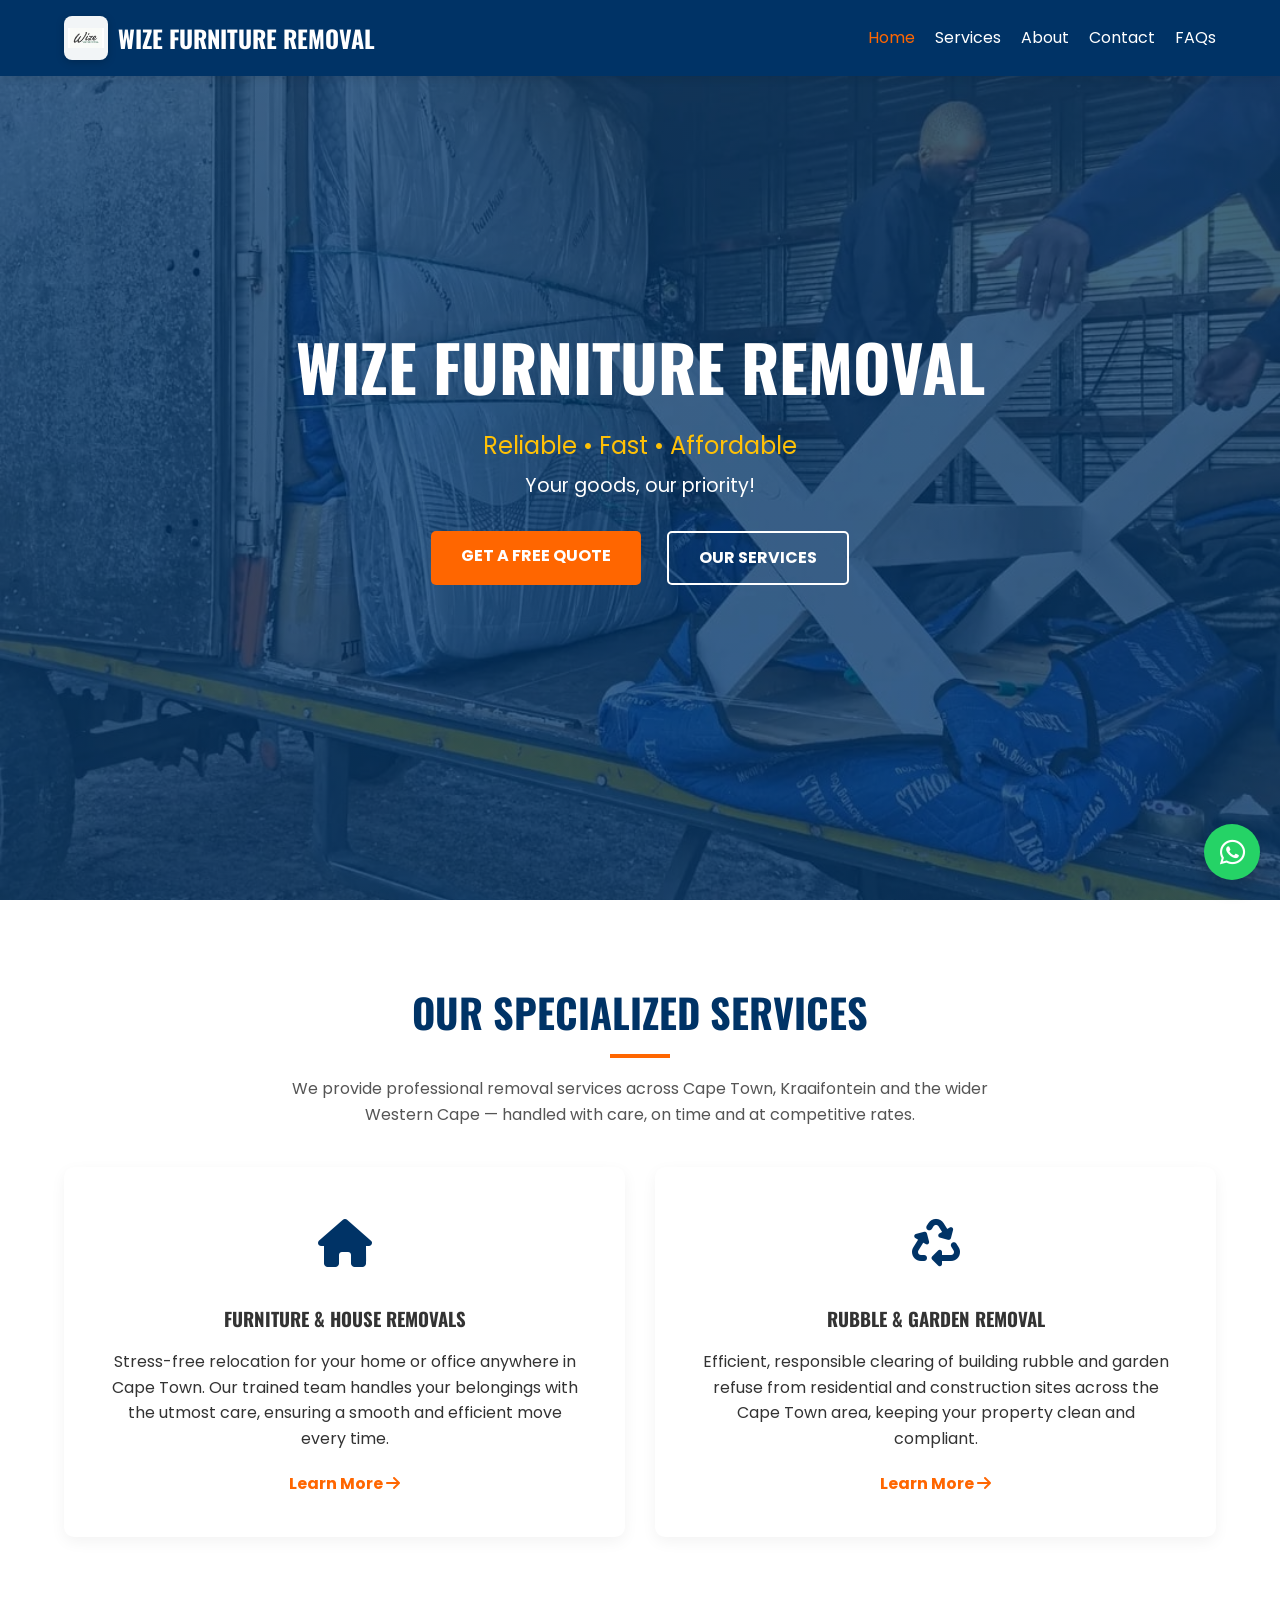
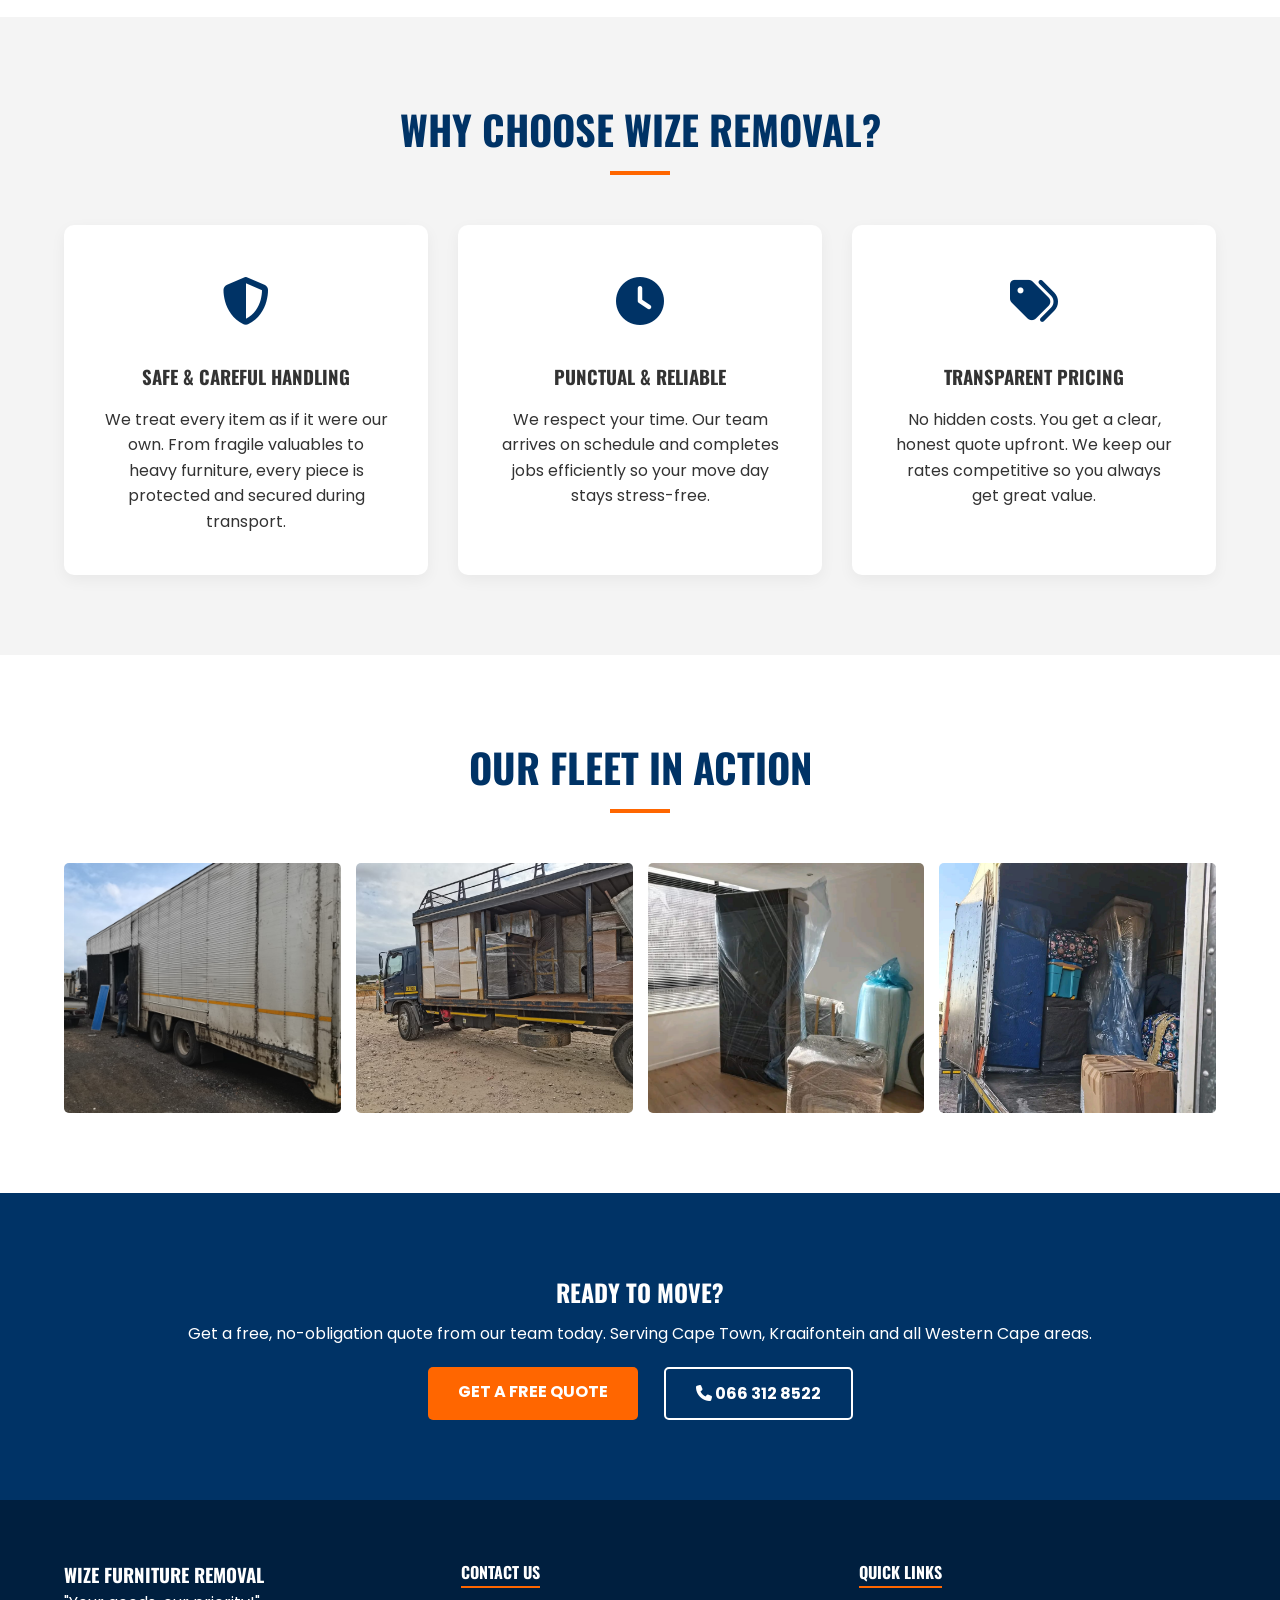
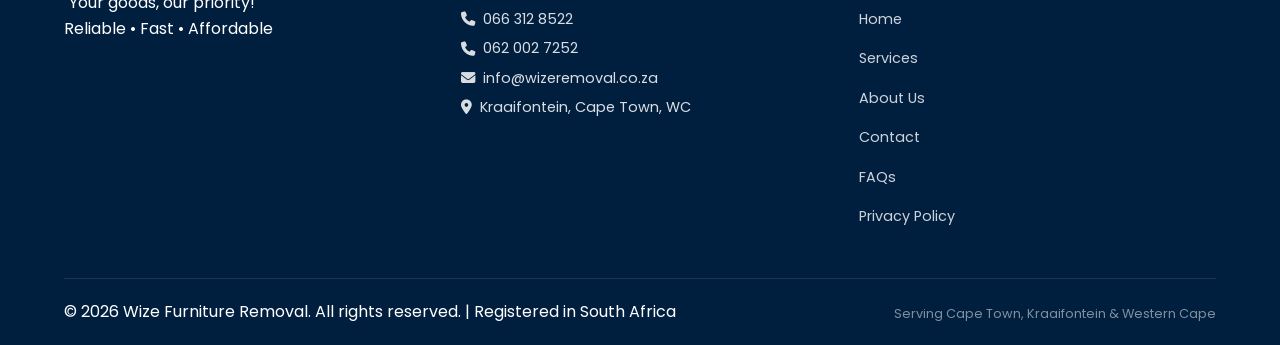
<file: index.html>
<!DOCTYPE html>
<html lang="en-ZA">
<head>
  <meta charset="UTF-8">
  <meta name="viewport" content="width=device-width, initial-scale=1.0">
  <title>Wize Furniture Removal | Furniture Movers Cape Town &amp; Kraaifontein</title>
  <meta name="description" content="Wize Furniture Removal — reliable, fast and affordable furniture removals, house moves and rubble removal in Cape Town, Kraaifontein and all Western Cape areas. Call 066 312 8522 for a free quote.">
  <meta name="keywords" content="furniture removal Cape Town, furniture movers Cape Town, house removals Cape Town, rubble removal Cape Town, Kraaifontein movers, Western Cape removals, cheap furniture removal, affordable removals Cape Town">
  <meta name="robots" content="index,follow,max-image-preview:large,max-snippet:-1,max-video-preview:-1">
  <meta name="author" content="Wize Furniture Removal">
  <meta name="geo.region" content="ZA-WC">
  <meta name="geo.placename" content="Cape Town, Western Cape">
  <meta name="geo.position" content="-33.844392;18.700144">
  <meta name="ICBM" content="-33.844392,18.700144">
  <meta name="theme-color" content="#003366">
  <link rel="canonical" href="https://wizeremoval.co.za/">

  <!-- Open Graph -->
  <meta property="og:type" content="website">
  <meta property="og:locale" content="en_ZA">
  <meta property="og:url" content="https://wizeremoval.co.za/">
  <meta property="og:site_name" content="Wize Furniture Removal">
  <meta property="og:title" content="Wize Furniture Removal | Reliable Removals in Cape Town">
  <meta property="og:description" content="Reliable, fast and affordable furniture removals, house moves and rubble removal in Cape Town and Kraaifontein. Call 066 312 8522 for a free quote.">
  <meta property="og:image" content="https://wizeremoval.co.za/images/truck8.jpg">
  <meta property="og:image:width" content="1200">
  <meta property="og:image:height" content="630">
  <meta property="og:image:alt" content="Wize Furniture Removal truck Cape Town">

  <!-- Twitter Card -->
  <meta name="twitter:card" content="summary_large_image">
  <meta name="twitter:title" content="Wize Furniture Removal | Cape Town Movers">
  <meta name="twitter:description" content="Professional furniture removals and rubble removal in Cape Town. Call 066 312 8522 for a free quote.">
  <meta name="twitter:image" content="https://wizeremoval.co.za/images/truck8.jpg">

  <!-- Google Search Console Verification — replace with your token -->
  
  <meta name="google-site-verification" content="wEAX7gDLoWBbUNdfz9xDv3rqmya9p2ujogTUGRFgFiE" />

  <!-- Google Analytics GA4 — replace G-XXXXXXXXXX with your Measurement ID -->
  <script async src="https://www.googletagmanager.com/gtag/js?id=G-5G2N9NBVSQ"></script>
  <script>
    window.dataLayer = window.dataLayer || [];
    function gtag(){dataLayer.push(arguments);}
    gtag('js', new Date());
    gtag('config', 'G-5G2N9NBVSQ');
  </script>

  <!-- Structured Data: MovingCompany + LocalBusiness -->
  <script type="application/ld+json">
  {
    "@context": "https://schema.org",
    "@type": ["MovingCompany","LocalBusiness"],
    "@id": "https://wizeremoval.co.za/#business",
    "name": "Wize Furniture Removal",
    "url": "https://wizeremoval.co.za/",
    "logo": "https://wizeremoval.co.za/images/logo.png",
    "image": "https://wizeremoval.co.za/images/truck8.jpg",
    "description": "Reliable, fast and affordable furniture removals, house moves and rubble removal in Cape Town and Kraaifontein, Western Cape.",
    "telephone": "+27-66-312-8522",
    "email": "info@wizeremoval.co.za",
    "address": {
      "@type": "PostalAddress",
      "addressLocality": "Kraaifontein",
      "addressRegion": "Western Cape",
      "addressCountry": "ZA"
    },
    "geo": {
      "@type": "GeoCoordinates",
      "latitude": -33.844392,
      "longitude": 18.700144
    },
    "areaServed": [
      {"@type": "City", "name": "Cape Town"},
      {"@type": "City", "name": "Kraaifontein"},
      {"@type": "AdministrativeArea", "name": "Western Cape"}
    ],
    "priceRange": "$$",
    "currenciesAccepted": "ZAR",
    "paymentAccepted": "Cash, EFT",
    "openingHours": "Mo-Sa 07:00-18:00",
    "sameAs": ["https://wa.me/27663128522"],
    "hasOfferCatalog": {
      "@type": "OfferCatalog",
      "name": "Removal Services",
      "itemListElement": [
        {
          "@type": "Offer",
          "itemOffered": {
            "@type": "Service",
            "name": "Furniture & House Removals",
            "description": "Stress-free local and long-distance furniture and house moves across Cape Town and Western Cape."
          }
        },
        {
          "@type": "Offer",
          "itemOffered": {
            "@type": "Service",
            "name": "Rubble & Garden Refuse Removal",
            "description": "Fast and responsible removal of building rubble and garden refuse for homes and construction sites."
          }
        }
      ]
    }
  }
  </script>

  <!-- Structured Data: WebSite + Sitelinks Searchbox -->
  <script type="application/ld+json">
  {
    "@context": "https://schema.org",
    "@type": "WebSite",
    "@id": "https://wizeremoval.co.za/#website",
    "url": "https://wizeremoval.co.za/",
    "name": "Wize Furniture Removal",
    "description": "Professional furniture removals and rubble removal in Cape Town",
    "inLanguage": "en-ZA"
  }
  </script>

  <!-- Preload critical resources -->
  <link rel="preload" href="style.css" as="style">
  <link rel="preload" href="images/truck8.jpg" as="image">
  <link rel="preload" href="https://fonts.googleapis.com/css2?family=Oswald:wght@400;700&family=Poppins:wght@300;400;600&display=swap" as="style">

  <link rel="preconnect" href="https://fonts.googleapis.com">
  <link rel="preconnect" href="https://fonts.gstatic.com" crossorigin>
  <link href="https://fonts.googleapis.com/css2?family=Oswald:wght@400;700&family=Poppins:wght@300;400;600&display=swap" rel="stylesheet">
  <link rel="stylesheet" href="https://cdnjs.cloudflare.com/ajax/libs/font-awesome/6.4.0/css/all.min.css">
  <link rel="stylesheet" href="style.css">
</head>
<body>

  <header class="navbar">
    <div class="container">
      <a href="index.html" class="logo">
        <img src="images/logo.png" alt="Wize Furniture Removal logo" class="logo-image" width="50" height="50" loading="eager" decoding="async" fetchpriority="high">
        <span>Wize Furniture Removal</span>
      </a>
      <nav class="nav-links" aria-label="Main navigation">
        <a href="index.html" class="active" aria-current="page">Home</a>
        <a href="services.html">Services</a>
        <a href="about.html">About</a>
        <a href="contact.html">Contact</a>
        <a href="faqs.html">FAQs</a>
      </nav>
      <button class="mobile-menu-btn" type="button" aria-label="Toggle navigation menu" aria-expanded="false" aria-controls="nav-links">
        <i class="fas fa-bars" aria-hidden="true"></i>
      </button>
    </div>
  </header>

  <main id="main-content">

    <section class="hero" style="background-image: linear-gradient(rgba(0,51,102,0.75), rgba(0,51,102,0.75)), url('images/truck8.jpg');" aria-label="Hero banner">
      <div class="container">
        <div class="hero-content" data-animate="fade-up">
          <h1>Wize Furniture Removal</h1>
          <p class="slogan">Reliable &bull; Fast &bull; Affordable</p>
          <p class="tagline">Your goods, our priority!</p>
          <div class="cta-group">
            <a href="contact.html" class="btn btn-primary">Get a Free Quote</a>
            <a href="services.html" class="btn btn-secondary">Our Services</a>
          </div>
        </div>
      </div>
    </section>

    <section class="services-teaser section-padding" aria-labelledby="services-heading">
      <div class="container">
        <h2 class="section-title text-center" id="services-heading">Our Specialized Services</h2>
        <p class="section-intro text-center">We provide professional removal services across Cape Town, Kraaifontein and the wider Western Cape — handled with care, on time and at competitive rates.</p>
        <div class="services-grid">
          <article class="service-card" data-animate="fade-up">
            <div class="card-icon"><i class="fas fa-home" aria-hidden="true"></i></div>
            <h3>Furniture &amp; House Removals</h3>
            <p>Stress-free relocation for your home or office anywhere in Cape Town. Our trained team handles your belongings with the utmost care, ensuring a smooth and efficient move every time.</p>
            <a href="services.html" class="learn-more">Learn More <i class="fas fa-arrow-right" aria-hidden="true"></i></a>
          </article>
          <article class="service-card" data-animate="fade-up" data-delay="100">
            <div class="card-icon"><i class="fas fa-recycle" aria-hidden="true"></i></div>
            <h3>Rubble &amp; Garden Removal</h3>
            <p>Efficient, responsible clearing of building rubble and garden refuse from residential and construction sites across the Cape Town area, keeping your property clean and compliant.</p>
            <a href="services.html" class="learn-more">Learn More <i class="fas fa-arrow-right" aria-hidden="true"></i></a>
          </article>
        </div>
      </div>
    </section>

    <section class="why-us section-padding bg-grey" aria-labelledby="why-heading">
      <div class="container">
        <h2 class="section-title text-center" id="why-heading">Why Choose Wize Removal?</h2>
        <div class="services-grid">
          <article class="service-card" data-animate="fade-up">
            <div class="card-icon"><i class="fas fa-shield-alt" aria-hidden="true"></i></div>
            <h3>Safe &amp; Careful Handling</h3>
            <p>We treat every item as if it were our own. From fragile valuables to heavy furniture, every piece is protected and secured during transport.</p>
          </article>
          <article class="service-card" data-animate="fade-up" data-delay="100">
            <div class="card-icon"><i class="fas fa-clock" aria-hidden="true"></i></div>
            <h3>Punctual &amp; Reliable</h3>
            <p>We respect your time. Our team arrives on schedule and completes jobs efficiently so your move day stays stress-free.</p>
          </article>
          <article class="service-card" data-animate="fade-up" data-delay="200">
            <div class="card-icon"><i class="fas fa-tags" aria-hidden="true"></i></div>
            <h3>Transparent Pricing</h3>
            <p>No hidden costs. You get a clear, honest quote upfront. We keep our rates competitive so you always get great value.</p>
          </article>
        </div>
      </div>
    </section>

    <section class="gallery-section section-padding" aria-labelledby="gallery-heading">
      <div class="container">
        <h2 class="section-title text-center" id="gallery-heading">Our Fleet in Action</h2>
        <div class="gallery-grid" id="gallery">
          <img src="images/truck1.jpg" alt="Wize Furniture Removal truck ready for a Cape Town move" class="gallery-img" loading="lazy" decoding="async">
          <img src="images/truck3.jpg" alt="Wize Removal truck on the road in Western Cape" class="gallery-img" loading="lazy" decoding="async">
          <img src="images/furniture4.jpg" alt="Furniture carefully prepared and wrapped for safe moving" class="gallery-img" loading="lazy" decoding="async">
          <img src="images/removal2.jpg" alt="Home furniture removal service in Cape Town" class="gallery-img" loading="lazy" decoding="async">
        </div>
      </div>
    </section>

    <section class="cta-bar section-padding" aria-labelledby="cta-heading">
      <div class="container text-center">
        <h2 id="cta-heading">Ready to move?</h2>
        <p>Get a free, no-obligation quote from our team today. Serving Cape Town, Kraaifontein and all Western Cape areas.</p>
        <div class="cta-group">
          <a href="contact.html" class="btn btn-primary">Get a Free Quote</a>
          <a href="tel:0663128522" class="btn btn-secondary"><i class="fas fa-phone" aria-hidden="true"></i> 066 312 8522</a>
        </div>
      </div>
    </section>

  </main>

  <footer class="footer">
    <div class="container">
      <div class="footer-grid">
        <div class="footer-info">
          <h3 class="logo-text">Wize Furniture Removal</h3>
          <p class="footer-tagline">"Your goods, our priority!"</p>
          <p class="footer-slogan">Reliable &bull; Fast &bull; Affordable</p>
        </div>
        <div class="footer-contact">
          <h4>Contact Us</h4>
          <a href="tel:0663128522"><i class="fas fa-phone" aria-hidden="true"></i> 066 312 8522</a>
          <a href="tel:0620027252"><i class="fas fa-phone" aria-hidden="true"></i> 062 002 7252</a>
          <a href="mailto:info@wizeremoval.co.za"><i class="fas fa-envelope" aria-hidden="true"></i> info@wizeremoval.co.za</a>
          <p><i class="fas fa-map-marker-alt" aria-hidden="true"></i> Kraaifontein, Cape Town, WC</p>
        </div>
        <div class="footer-links">
          <h4>Quick Links</h4>
          <nav aria-label="Footer navigation">
            <a href="index.html">Home</a>
            <a href="services.html">Services</a>
            <a href="about.html">About Us</a>
            <a href="contact.html">Contact</a>
            <a href="faqs.html">FAQs</a>
            <a href="privacy-policy.html">Privacy Policy</a>
          </nav>
        </div>
      </div>
      <div class="footer-bottom">
        <p>&copy; 2026 Wize Furniture Removal. All rights reserved. | Registered in South Africa</p>
        <p class="footer-credit">Serving Cape Town, Kraaifontein &amp; Western Cape</p>
      </div>
    </div>
  </footer>

  <script src="script.js"></script>
</body>
</html>
</file>
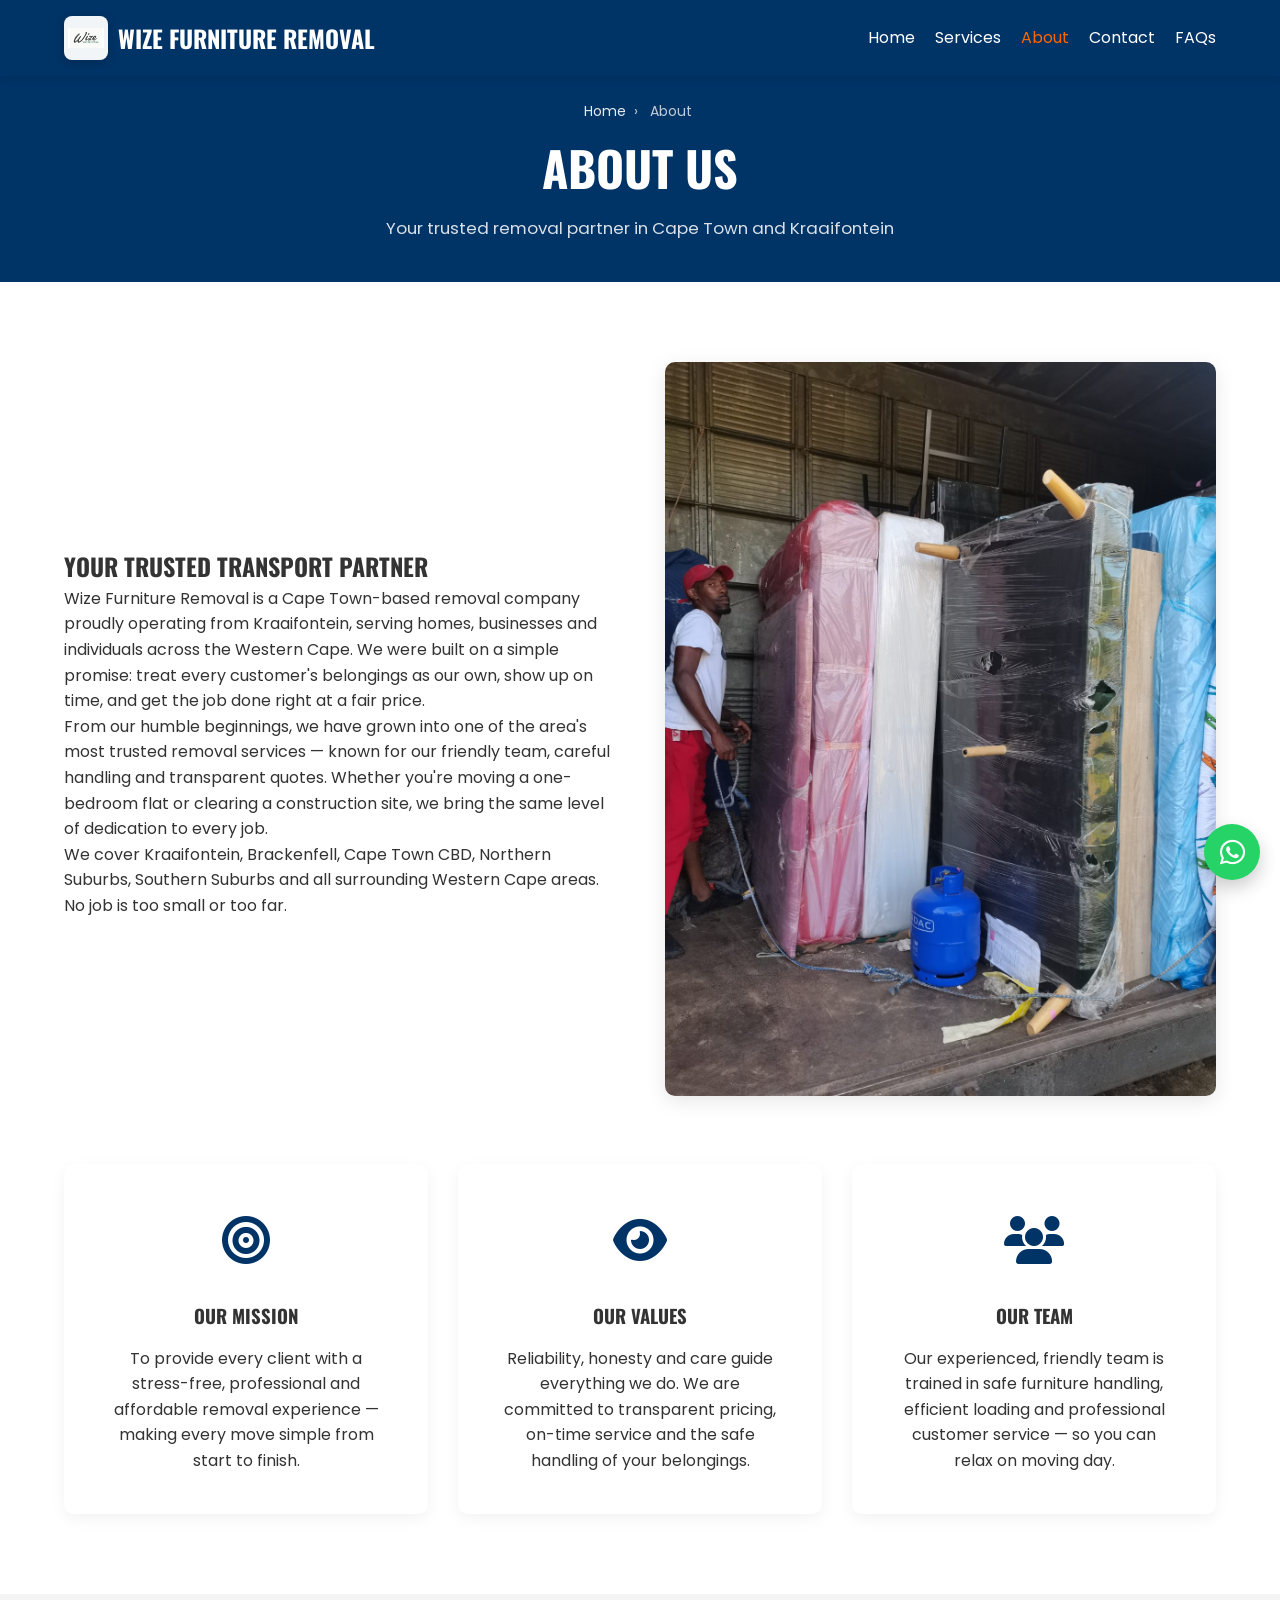
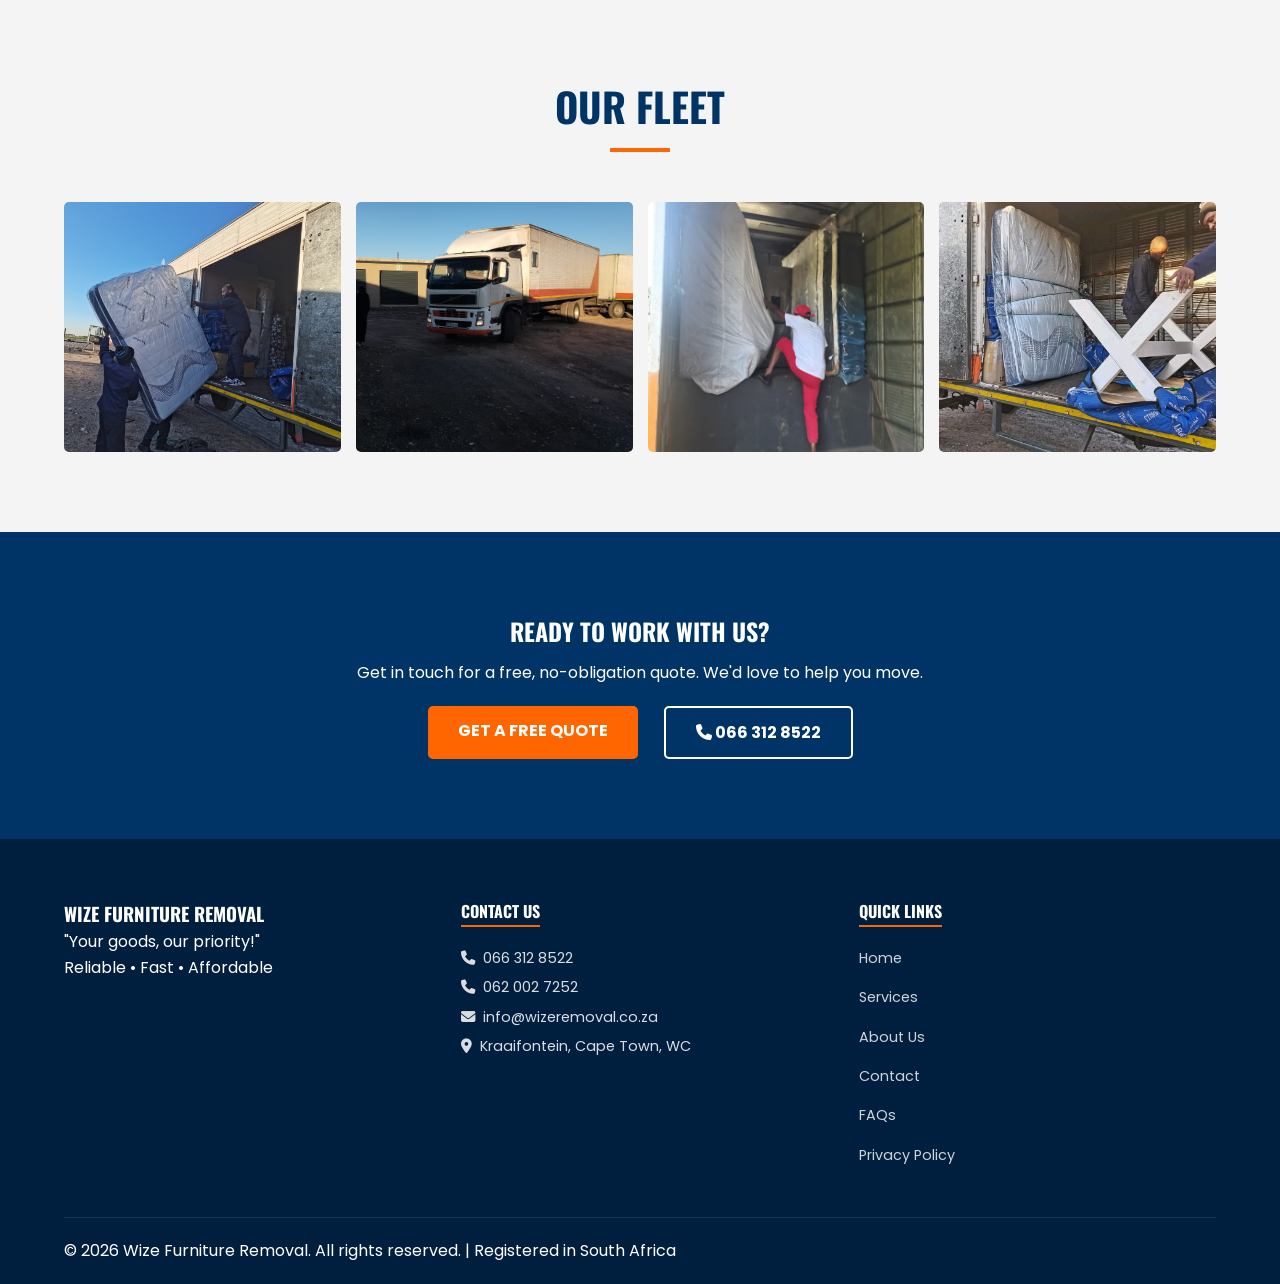
<file: about.html>
<!DOCTYPE html>
<html lang="en-ZA">
<head>
  <meta charset="UTF-8">
  <meta name="viewport" content="width=device-width, initial-scale=1.0">
  <title>About Us | Wize Furniture Removal Cape Town &amp; Kraaifontein</title>
  <meta name="description" content="Wize Furniture Removal is a trusted Cape Town-based moving company serving Kraaifontein and all Western Cape areas. Learn about our mission, values and professional team.">
  <meta name="keywords" content="about Wize Furniture Removal, Cape Town moving company, Kraaifontein removals company, trusted movers Cape Town, professional furniture removers Western Cape">
  <meta name="robots" content="index,follow,max-image-preview:large,max-snippet:-1">
  <meta name="author" content="Wize Furniture Removal">
  <meta name="theme-color" content="#003366">
  <link rel="canonical" href="https://wizeremoval.co.za/about.html">

  <!-- Open Graph -->
  <meta property="og:type" content="website">
  <meta property="og:locale" content="en_ZA">
  <meta property="og:url" content="https://wizeremoval.co.za/about.html">
  <meta property="og:site_name" content="Wize Furniture Removal">
  <meta property="og:title" content="About Wize Furniture Removal | Cape Town Movers">
  <meta property="og:description" content="Trusted Cape Town furniture removal company based in Kraaifontein. Professional, reliable, and affordable removals across Western Cape.">
  <meta property="og:image" content="https://wizeremoval.co.za/images/truck6.jpg">
  <meta property="og:image:width" content="1200">
  <meta property="og:image:height" content="630">
  <meta property="og:image:alt" content="Wize Furniture Removal team and truck Cape Town">

  <!-- Twitter Card -->
  <meta name="twitter:card" content="summary_large_image">
  <meta name="twitter:title" content="About Wize Furniture Removal | Cape Town Movers">
  <meta name="twitter:description" content="Trusted Cape Town furniture removals company serving Kraaifontein and all Western Cape.">
  <meta name="twitter:image" content="https://wizeremoval.co.za/images/truck6.jpg">

  <!-- Google Search Console -->
<meta name="google-site-verification" content="wEAX7gDLoWBbUNdfz9xDv3rqmya9p2ujogTUGRFgFiE" />
  <!-- Google Analytics GA4 -->
  <script async src="https://www.googletagmanager.com/gtag/js?id=G-5G2N9NBVSQ"></script>
  <script>
    window.dataLayer = window.dataLayer || [];
    function gtag(){dataLayer.push(arguments);}
    gtag('js', new Date());
    gtag('config', 'G-5G2N9NBVSQ  ' );
  </script>

  <!-- Structured Data: About Page -->
  <script type="application/ld+json">
  {
    "@context": "https://schema.org",
    "@type": "AboutPage",
    "url": "https://wizeremoval.co.za/about.html",
    "name": "About Wize Furniture Removal",
    "description": "Wize Furniture Removal is a trusted Cape Town-based moving company serving Kraaifontein and all Western Cape areas with professional, reliable and affordable removal services.",
    "mainEntity": {
      "@type": "MovingCompany",
      "@id": "https://wizeremoval.co.za/#business",
      "name": "Wize Furniture Removal",
      "url": "https://wizeremoval.co.za/",
      "telephone": "+27-66-312-8522",
      "address": {
        "@type": "PostalAddress",
        "addressLocality": "Kraaifontein",
        "addressRegion": "Western Cape",
        "addressCountry": "ZA"
      }
    }
  }
  </script>

  <!-- Breadcrumb Schema -->
  <script type="application/ld+json">
  {
    "@context": "https://schema.org",
    "@type": "BreadcrumbList",
    "itemListElement": [
      {"@type": "ListItem", "position": 1, "name": "Home", "item": "https://wizeremoval.co.za/"},
      {"@type": "ListItem", "position": 2, "name": "About", "item": "https://wizeremoval.co.za/about.html"}
    ]
  }
  </script>

  <link rel="preconnect" href="https://fonts.googleapis.com">
  <link rel="preconnect" href="https://fonts.gstatic.com" crossorigin>
  <link href="https://fonts.googleapis.com/css2?family=Oswald:wght@400;700&family=Poppins:wght@300;400;600&display=swap" rel="stylesheet">
  <link rel="stylesheet" href="https://cdnjs.cloudflare.com/ajax/libs/font-awesome/6.4.0/css/all.min.css">
  <link rel="stylesheet" href="style.css">
</head>
<body>

  <header class="navbar">
    <div class="container">
      <a href="index.html" class="logo">
        <img src="images/logo.png" alt="Wize Furniture Removal logo" class="logo-image" width="50" height="50" loading="eager" decoding="async" fetchpriority="high">
        <span>Wize Furniture Removal</span>
      </a>
      <nav class="nav-links" aria-label="Main navigation">
        <a href="index.html">Home</a>
        <a href="services.html">Services</a>
        <a href="about.html" class="active" aria-current="page">About</a>
        <a href="contact.html">Contact</a>
        <a href="faqs.html">FAQs</a>
      </nav>
      <button class="mobile-menu-btn" type="button" aria-label="Toggle navigation menu" aria-expanded="false">
        <i class="fas fa-bars" aria-hidden="true"></i>
      </button>
    </div>
  </header>

  <main id="main-content">

    <div class="page-header">
      <div class="container">
        <nav aria-label="Breadcrumb" class="breadcrumb">
          <a href="index.html">Home</a> <span aria-hidden="true">&rsaquo;</span> <span>About</span>
        </nav>
        <h1>About Us</h1>
        <p>Your trusted removal partner in Cape Town and Kraaifontein</p>
      </div>
    </div>

    <section class="about-content section-padding" aria-labelledby="about-heading">
      <div class="container">

        <div class="service-detail-section" data-animate="fade-up">
          <div class="service-text">
            <h2 id="about-heading">Your Trusted Transport Partner</h2>
            <p>Wize Furniture Removal is a Cape Town-based removal company proudly operating from Kraaifontein, serving homes, businesses and individuals across the Western Cape. We were built on a simple promise: treat every customer's belongings as our own, show up on time, and get the job done right at a fair price.</p>
            <p>From our humble beginnings, we have grown into one of the area's most trusted removal services — known for our friendly team, careful handling and transparent quotes. Whether you're moving a one-bedroom flat or clearing a construction site, we bring the same level of dedication to every job.</p>
            <p>We cover Kraaifontein, Brackenfell, Cape Town CBD, Northern Suburbs, Southern Suburbs and all surrounding Western Cape areas. No job is too small or too far.</p>
          </div>
          <div class="service-image">
            <img src="images/truck6.jpg" alt="Wize Furniture Removal team member and truck in Cape Town" loading="lazy" decoding="async">
          </div>
        </div>

        <div class="services-grid" style="margin-top:60px;">
          <article class="service-card" data-animate="fade-up">
            <div class="card-icon"><i class="fas fa-bullseye" aria-hidden="true"></i></div>
            <h3>Our Mission</h3>
            <p>To provide every client with a stress-free, professional and affordable removal experience — making every move simple from start to finish.</p>
          </article>
          <article class="service-card" data-animate="fade-up" data-delay="100">
            <div class="card-icon"><i class="fas fa-eye" aria-hidden="true"></i></div>
            <h3>Our Values</h3>
            <p>Reliability, honesty and care guide everything we do. We are committed to transparent pricing, on-time service and the safe handling of your belongings.</p>
          </article>
          <article class="service-card" data-animate="fade-up" data-delay="200">
            <div class="card-icon"><i class="fas fa-users" aria-hidden="true"></i></div>
            <h3>Our Team</h3>
            <p>Our experienced, friendly team is trained in safe furniture handling, efficient loading and professional customer service — so you can relax on moving day.</p>
          </article>
        </div>

      </div>
    </section>

    <section class="gallery-section section-padding bg-grey" aria-labelledby="fleet-heading">
      <div class="container">
        <h2 class="section-title text-center" id="fleet-heading">Our Fleet</h2>
        <div class="gallery-grid">
          <img src="images/truck2.jpg" alt="Wize Furniture Removal truck loaded and ready for move" loading="lazy" decoding="async" class="gallery-img">
          <img src="images/truck4.jpg" alt="Wize Removal truck parked at client location Cape Town" loading="lazy" decoding="async" class="gallery-img">
          <img src="images/truck5.jpg" alt="Wize Removal fleet truck in Kraaifontein Western Cape" loading="lazy" decoding="async" class="gallery-img">
          <img src="images/truck8.jpg" alt="Wize Furniture Removal branded truck in Cape Town" loading="lazy" decoding="async" class="gallery-img">
        </div>
      </div>
    </section>

    <section class="cta-bar section-padding" aria-labelledby="about-cta">
      <div class="container text-center">
        <h2 id="about-cta">Ready to Work With Us?</h2>
        <p>Get in touch for a free, no-obligation quote. We'd love to help you move.</p>
        <div class="cta-group">
          <a href="contact.html" class="btn btn-primary">Get a Free Quote</a>
          <a href="tel:0663128522" class="btn btn-secondary"><i class="fas fa-phone" aria-hidden="true"></i> 066 312 8522</a>
        </div>
      </div>
    </section>

  </main>

  <footer class="footer">
    <div class="container">
      <div class="footer-grid">
        <div class="footer-info">
          <h3 class="logo-text">Wize Furniture Removal</h3>
          <p class="footer-tagline">"Your goods, our priority!"</p>
          <p class="footer-slogan">Reliable &bull; Fast &bull; Affordable</p>
        </div>
        <div class="footer-contact">
          <h4>Contact Us</h4>
          <a href="tel:0663128522"><i class="fas fa-phone" aria-hidden="true"></i> 066 312 8522</a>
          <a href="tel:0620027252"><i class="fas fa-phone" aria-hidden="true"></i> 062 002 7252</a>
          <a href="mailto:info@wizeremoval.co.za"><i class="fas fa-envelope" aria-hidden="true"></i> info@wizeremoval.co.za</a>
          <p><i class="fas fa-map-marker-alt" aria-hidden="true"></i> Kraaifontein, Cape Town, WC</p>
        </div>
        <div class="footer-links">
          <h4>Quick Links</h4>
          <nav aria-label="Footer navigation">
            <a href="index.html">Home</a>
            <a href="services.html">Services</a>
            <a href="about.html">About Us</a>
            <a href="contact.html">Contact</a>
            <a href="faqs.html">FAQs</a>
            <a href="privacy-policy.html">Privacy Policy</a>
          </nav>
        </div>
      </div>
      <div class="footer-bottom">
        <p>&copy; 2026 Wize Furniture Removal. All rights reserved. | Registered in South Africa</p>
      </div>
    </div>
  </footer>

  <script src="script.js"></script>
</body>
</html>
</file>
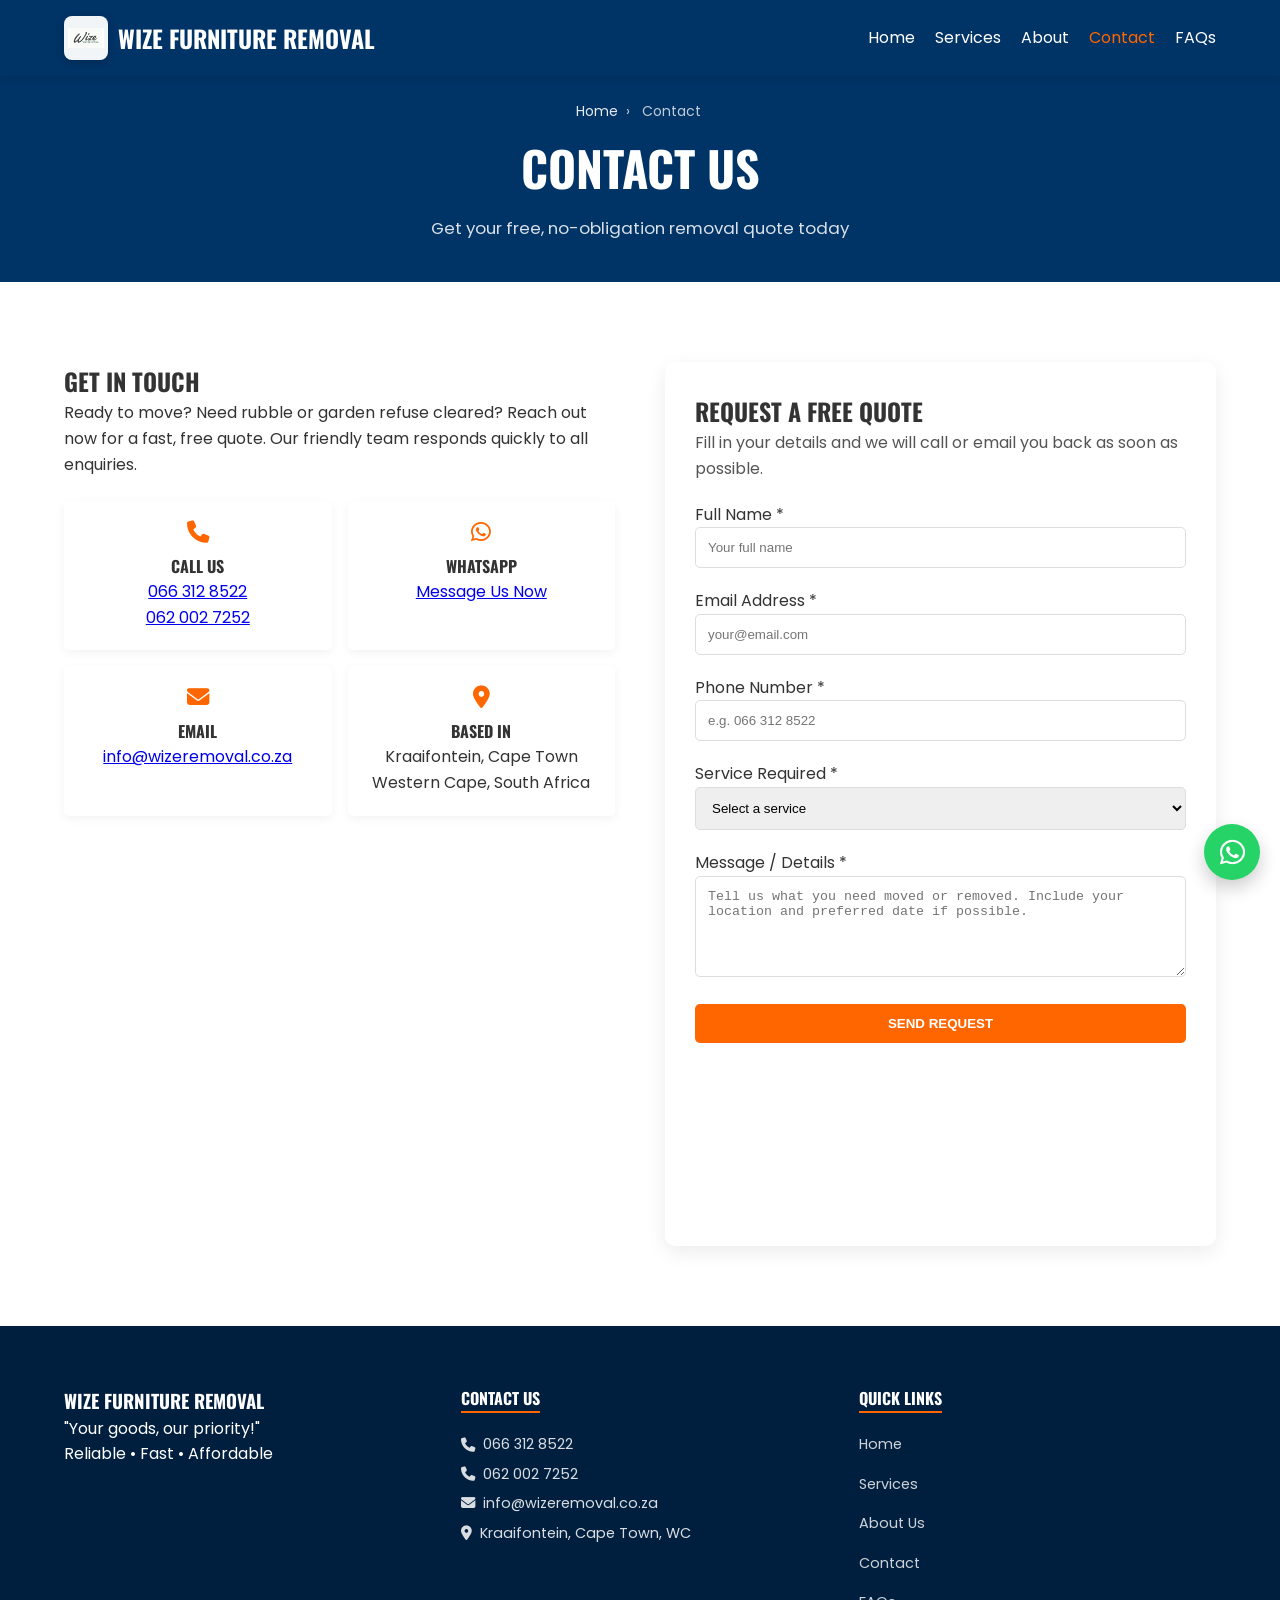
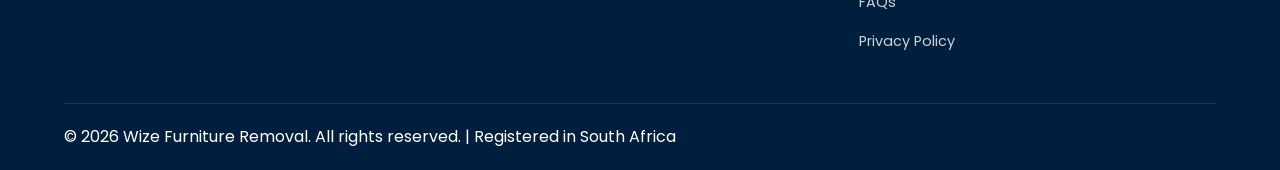
<file: contact.html>
<!DOCTYPE html>
<html lang="en-ZA">
<head>
  <meta charset="UTF-8">
  <meta name="viewport" content="width=device-width, initial-scale=1.0">
  <title>Contact Wize Furniture Removal | Get a Free Quote Cape Town</title>
  <meta name="description" content="Contact Wize Furniture Removal for a free, no-obligation quote on furniture removals or rubble removal in Cape Town, Kraaifontein and Western Cape. Call 066 312 8522 or WhatsApp us.">
  <meta name="keywords" content="contact Wize Furniture Removal, furniture removal quote Cape Town, moving quote Cape Town, rubble removal quote, call furniture movers Cape Town">
  <meta name="robots" content="index,follow,max-image-preview:large,max-snippet:-1">
  <meta name="author" content="Wize Furniture Removal">
  <meta name="theme-color" content="#003366">
  <link rel="canonical" href="https://wizeremoval.co.za/contact.html">

  <!-- Open Graph -->
  <meta property="og:type" content="website">
  <meta property="og:locale" content="en_ZA">
  <meta property="og:url" content="https://wizeremoval.co.za/contact.html">
  <meta property="og:site_name" content="Wize Furniture Removal">
  <meta property="og:title" content="Contact Us | Wize Furniture Removal Cape Town">
  <meta property="og:description" content="Get a free quote for furniture removals or rubble removal in Cape Town. Call 066 312 8522 or fill in our contact form.">
  <meta property="og:image" content="https://wizeremoval.co.za/images/truck8.jpg">
  <meta property="og:image:width" content="1200">
  <meta property="og:image:height" content="630">
  <meta property="og:image:alt" content="Wize Furniture Removal contact Cape Town">

  <!-- Twitter Card -->
  <meta name="twitter:card" content="summary_large_image">
  <meta name="twitter:title" content="Contact Wize Furniture Removal Cape Town">
  <meta name="twitter:description" content="Get a free quote for furniture or rubble removal in Cape Town. Call 066 312 8522.">
  <meta name="twitter:image" content="https://wizeremoval.co.za/images/truck8.jpg">

  <!-- Google Search Console -->
  <meta name="google-site-verification" content="wEAX7gDLoWBbUNdfz9xDv3rqmya9p2ujogTUGRFgFiE" />

  <!-- Google Analytics GA4 -->
  <script async src="https://www.googletagmanager.com/gtag/js?id=G-5G2N9NBVSQ"></script>
  <script>
    window.dataLayer = window.dataLayer || [];
    function gtag(){dataLayer.push(arguments);}
    gtag('js', new Date());
    gtag('config', 'G-5G2N9NBVSQ' );
  </script>

  <!-- Structured Data: Contact Page -->
  <script type="application/ld+json">
  {
    "@context": "https://schema.org",
    "@type": "ContactPage",
    "url": "https://wizeremoval.co.za/contact.html",
    "name": "Contact Wize Furniture Removal",
    "description": "Contact Wize Furniture Removal for a free quote on furniture removals or rubble removal in Cape Town, Kraaifontein and Western Cape.",
    "mainEntity": {
      "@type": "MovingCompany",
      "@id": "https://wizeremoval.co.za/#business",
      "name": "Wize Furniture Removal",
      "telephone": "+27-66-312-8522",
      "email": "info@wizeremoval.co.za",
      "address": {
        "@type": "PostalAddress",
        "addressLocality": "Kraaifontein",
        "addressRegion": "Western Cape",
        "addressCountry": "ZA"
      },
      "contactPoint": [
        {
          "@type": "ContactPoint",
          "telephone": "+27-66-312-8522",
          "contactType": "customer service",
          "areaServed": "ZA",
          "availableLanguage": "English"
        },
        {
          "@type": "ContactPoint",
          "telephone": "+27-62-002-7252",
          "contactType": "customer service",
          "areaServed": "ZA",
          "availableLanguage": "English"
        }
      ]
    }
  }
  </script>

  <!-- Breadcrumb Schema -->
  <script type="application/ld+json">
  {
    "@context": "https://schema.org",
    "@type": "BreadcrumbList",
    "itemListElement": [
      {"@type": "ListItem", "position": 1, "name": "Home", "item": "https://wizeremoval.co.za/"},
      {"@type": "ListItem", "position": 2, "name": "Contact", "item": "https://wizeremoval.co.za/contact.html"}
    ]
  }
  </script>

  <link rel="preconnect" href="https://fonts.googleapis.com">
  <link rel="preconnect" href="https://fonts.gstatic.com" crossorigin>
  <link href="https://fonts.googleapis.com/css2?family=Oswald:wght@400;700&family=Poppins:wght@300;400;600&display=swap" rel="stylesheet">
  <link rel="stylesheet" href="https://cdnjs.cloudflare.com/ajax/libs/font-awesome/6.4.0/css/all.min.css">
  <link rel="stylesheet" href="style.css">
</head>
<body>

  <header class="navbar">
    <div class="container">
      <a href="index.html" class="logo">
        <img src="images/logo.png" alt="Wize Furniture Removal logo" class="logo-image" width="50" height="50" loading="eager" decoding="async" fetchpriority="high">
        <span>Wize Furniture Removal</span>
      </a>
      <nav class="nav-links" aria-label="Main navigation">
        <a href="index.html">Home</a>
        <a href="services.html">Services</a>
        <a href="about.html">About</a>
        <a href="contact.html" class="active" aria-current="page">Contact</a>
        <a href="faqs.html">FAQs</a>
      </nav>
      <button class="mobile-menu-btn" type="button" aria-label="Toggle navigation menu" aria-expanded="false">
        <i class="fas fa-bars" aria-hidden="true"></i>
      </button>
    </div>
  </header>

  <main id="main-content">

    <div class="page-header">
      <div class="container">
        <nav aria-label="Breadcrumb" class="breadcrumb">
          <a href="index.html">Home</a> <span aria-hidden="true">&rsaquo;</span> <span>Contact</span>
        </nav>
        <h1>Contact Us</h1>
        <p>Get your free, no-obligation removal quote today</p>
      </div>
    </div>

    <section class="contact-section section-padding" aria-labelledby="contact-heading">
      <div class="container">
        <div class="contact-container">

          <div class="contact-info" data-animate="fade-up">
            <h2 id="contact-heading">Get In Touch</h2>
            <p>Ready to move? Need rubble or garden refuse cleared? Reach out now for a fast, free quote. Our friendly team responds quickly to all enquiries.</p>

            <div class="contact-info-boxes">
              <div class="info-box">
                <i class="fas fa-phone" aria-hidden="true"></i>
                <h4>Call Us</h4>
                <a href="tel:0663128522">066 312 8522</a><br>
                <a href="tel:0620027252">062 002 7252</a>
              </div>
              <div class="info-box">
                <i class="fab fa-whatsapp" aria-hidden="true"></i>
                <h4>WhatsApp</h4>
                <a href="https://wa.me/27663128522" target="_blank" rel="noopener noreferrer">Message Us Now</a>
              </div>
              <div class="info-box">
                <i class="fas fa-envelope" aria-hidden="true"></i>
                <h4>Email</h4>
                <a href="mailto:info@wizeremoval.co.za">info@wizeremoval.co.za</a>
              </div>
              <div class="info-box">
                <i class="fas fa-map-marker-alt" aria-hidden="true"></i>
                <h4>Based In</h4>
                <p>Kraaifontein, Cape Town<br>Western Cape, South Africa</p>
              </div>
            </div>

            <div class="map-container" aria-label="Map showing Kraaifontein, Cape Town location">
              <iframe
                src="https://www.google.com/maps/embed?pb=!1m18!1m12!1m3!1d13254.436578051684!2d18.70014385!3d-33.84439165!2m3!1f0!2f0!3f0!3m2!1i1024!2i768!4f13.1!3m3!1m2!1s0x1dcc53f65e263d9d%3A0x6e26715b74100c6!2sKraaifontein%2C%20Cape%20Town!5e0!3m2!1sen!2sza!4v1709456789012!5m2!1sen!2sza"
                width="100%"
                height="100%"
                style="border:0;"
                loading="lazy"
                referrerpolicy="no-referrer-when-downgrade"
                title="Wize Furniture Removal location — Kraaifontein, Cape Town">
              </iframe>
            </div>
          </div>

          <div class="contact-form-container" data-animate="fade-up">
            <h2>Request a Free Quote</h2>
            <p class="form-helper">Fill in your details and we will call or email you back as soon as possible.</p>

            <form id="contactForm"
              class="contact-form"
              name="contact"
              method="POST"
              action="thank-you.html"
              data-netlify="true"
              data-netlify-honeypot="bot-field">

  <!-- Netlify form identifier -->
  <input type="hidden" name="form-name" value="contact">
  <input type="hidden" name="subject" value="Website contact form submission">

  <!-- Honeypot spam protection -->
  <p style="display:none;">
    <label>Don’t fill this out if you're human:
      <input name="bot-field">
    </label>
  </p>

  <div class="form-group">
    <label for="name">Full Name <span aria-hidden="true">*</span></label>
    <input type="text" id="name" name="name" required autocomplete="name" placeholder="Your full name">
  </div>

  <div class="form-group">
    <label for="email">Email Address <span aria-hidden="true">*</span></label>
    <input type="email" id="email" name="email" required autocomplete="email" placeholder="your@email.com">
  </div>

  <div class="form-group">
    <label for="phone">Phone Number <span aria-hidden="true">*</span></label>
    <input type="tel" id="phone" name="phone" required autocomplete="tel" placeholder="e.g. 066 312 8522">
  </div>

  <div class="form-group">
    <label for="service">Service Required <span aria-hidden="true">*</span></label>
    <select id="service" name="service" required>
      <option value="">Select a service</option>
      <option value="Furniture & House Removals">Furniture & House Removals</option>
      <option value="Rubble & Garden Removal">Rubble & Garden Removal</option>
      <option value="Other">Other — please describe below</option>
    </select>
  </div>

  <div class="form-group">
    <label for="message">Message / Details <span aria-hidden="true">*</span></label>
    <textarea id="message" name="message" rows="5" required placeholder="Tell us what you need moved or removed. Include your location and preferred date if possible."></textarea>
  </div>

  <button type="submit" class="btn btn-primary">Send Request</button>

</form>
          </div>

        </div>
      </div>
    </section>

  </main>

  <footer class="footer">
    <div class="container">
      <div class="footer-grid">
        <div class="footer-info">
          <h3 class="logo-text">Wize Furniture Removal</h3>
          <p class="footer-tagline">"Your goods, our priority!"</p>
          <p class="footer-slogan">Reliable &bull; Fast &bull; Affordable</p>
        </div>
        <div class="footer-contact">
          <h4>Contact Us</h4>
          <a href="tel:0663128522"><i class="fas fa-phone" aria-hidden="true"></i> 066 312 8522</a>
          <a href="tel:0620027252"><i class="fas fa-phone" aria-hidden="true"></i> 062 002 7252</a>
          <a href="mailto:info@wizeremoval.co.za"><i class="fas fa-envelope" aria-hidden="true"></i> info@wizeremoval.co.za</a>
          <p><i class="fas fa-map-marker-alt" aria-hidden="true"></i> Kraaifontein, Cape Town, WC</p>
        </div>
        <div class="footer-links">
          <h4>Quick Links</h4>
          <nav aria-label="Footer navigation">
            <a href="index.html">Home</a>
            <a href="services.html">Services</a>
            <a href="about.html">About Us</a>
            <a href="contact.html">Contact</a>
            <a href="faqs.html">FAQs</a>
            <a href="privacy-policy.html">Privacy Policy</a>
          </nav>
        </div>
      </div>
      <div class="footer-bottom">
        <p>&copy; 2026 Wize Furniture Removal. All rights reserved. | Registered in South Africa</p>
      </div>
    </div>
  </footer>

  <script src="script.js"></script>
</body>
</html>
</file>
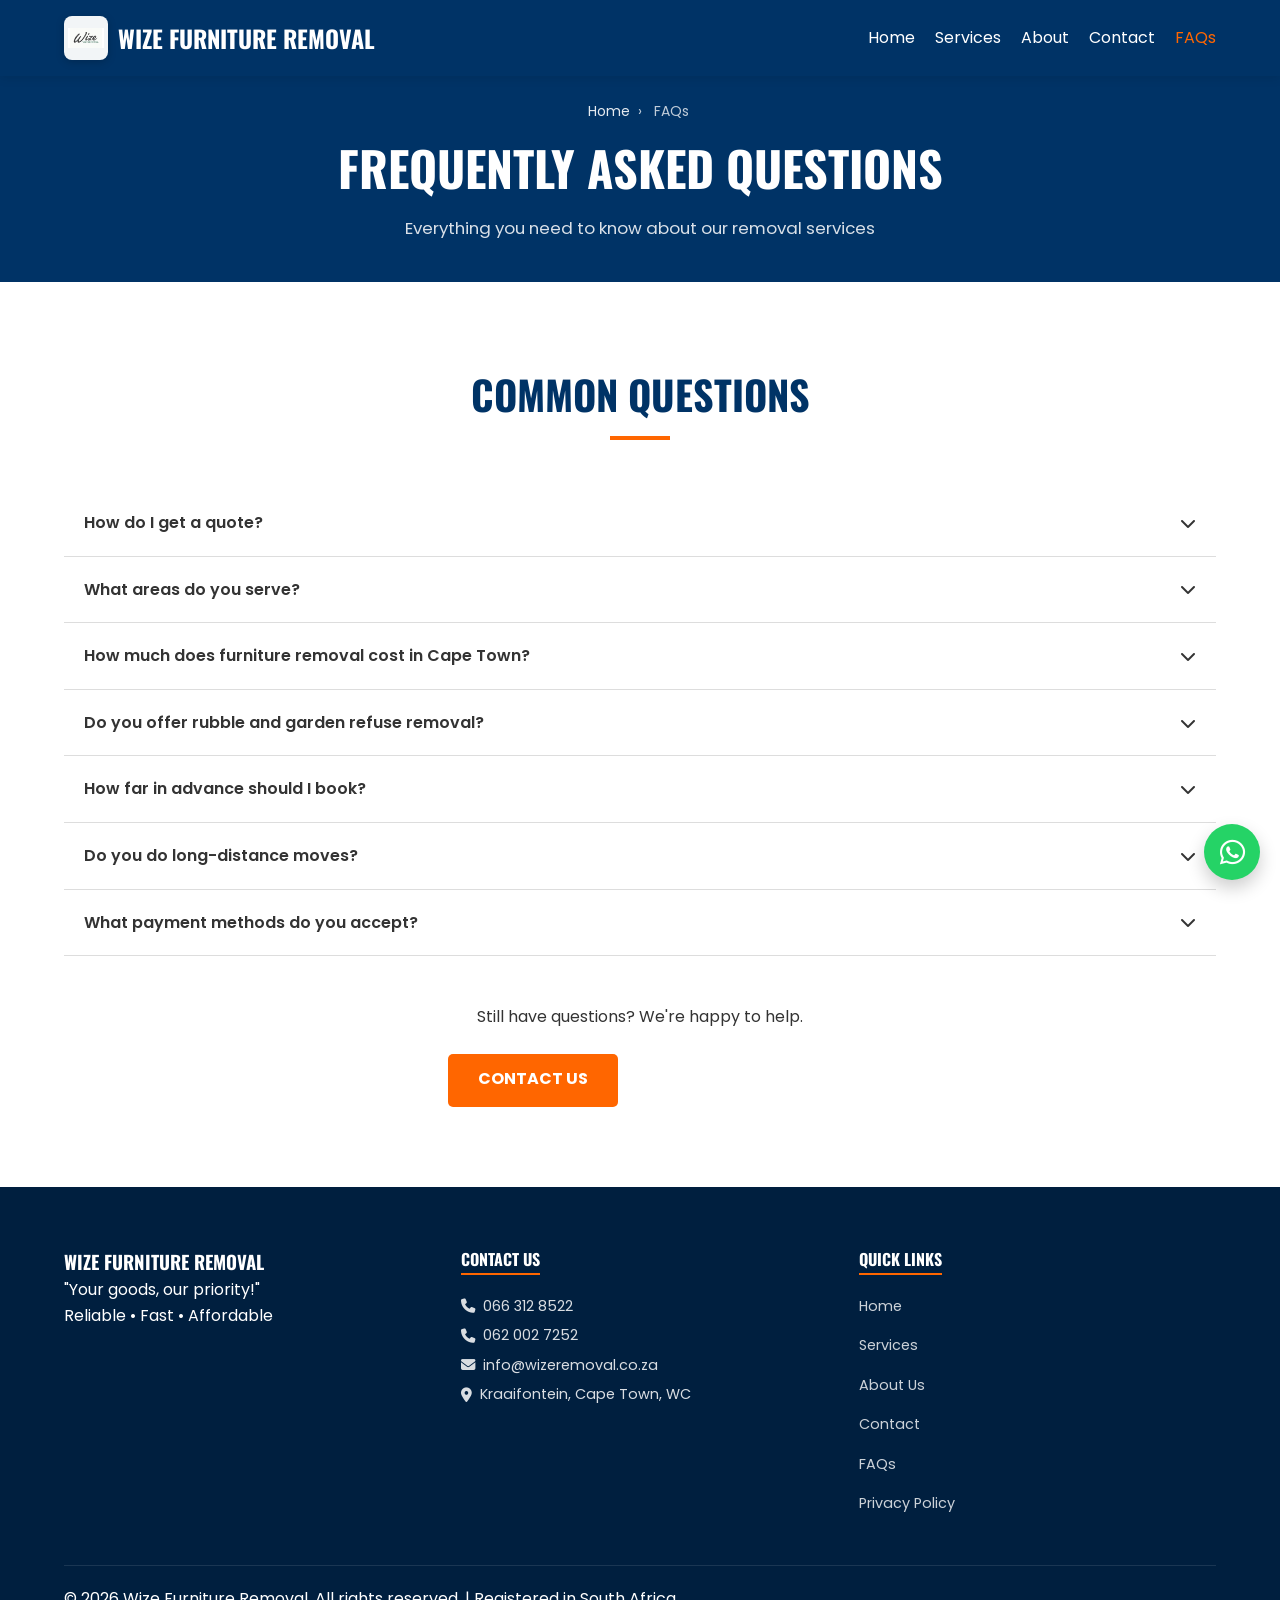
<file: faqs.html>
<!DOCTYPE html>
<html lang="en-ZA">
<head>
  <meta charset="UTF-8">
  <meta name="viewport" content="width=device-width, initial-scale=1.0">
  <title>FAQs | Wize Furniture Removal Cape Town — Common Questions Answered</title>
  <meta name="description" content="Frequently asked questions about Wize Furniture Removal services in Cape Town and Kraaifontein. Learn about our pricing, areas served, how to book and what to expect on moving day.">
  <meta name="keywords" content="furniture removal FAQs Cape Town, moving company questions, how much does furniture removal cost Cape Town, Kraaifontein movers FAQ, rubble removal questions">
  <meta name="robots" content="index,follow,max-image-preview:large,max-snippet:-1">
  <meta name="author" content="Wize Furniture Removal">
  <meta name="theme-color" content="#003366">
  <link rel="canonical" href="https://wizeremoval.co.za/faqs.html">

  <!-- Open Graph -->
  <meta property="og:type" content="website">
  <meta property="og:locale" content="en_ZA">
  <meta property="og:url" content="https://wizeremoval.co.za/faqs.html">
  <meta property="og:site_name" content="Wize Furniture Removal">
  <meta property="og:title" content="FAQs | Wize Furniture Removal Cape Town">
  <meta property="og:description" content="Got questions about furniture removals or rubble removal in Cape Town? Find the answers here.">
  <meta property="og:image" content="https://wizeremoval.co.za/images/truck8.jpg">
  <meta property="og:image:alt" content="Wize Furniture Removal FAQs">

  <!-- Twitter Card -->
  <meta name="twitter:card" content="summary_large_image">
  <meta name="twitter:title" content="FAQs | Wize Furniture Removal Cape Town">
  <meta name="twitter:description" content="Common questions about furniture removals and rubble removal in Cape Town answered.">
  <meta name="twitter:image" content="https://wizeremoval.co.za/images/truck8.jpg">

  <!-- Google Search Console -->

<meta name="google-site-verification" content="wEAX7gDLoWBbUNdfz9xDv3rqmya9p2ujogTUGRFgFiE" />
  <!-- Google Analytics GA4 -->
  <script async src="https://www.googletagmanager.com/gtag/js?id=G-5G2N9NBVSQ"></script>
  <script>
    window.dataLayer = window.dataLayer || [];
    function gtag(){dataLayer.push(arguments);}
    gtag('js', new Date());
    gtag('config', 'G-5G2N9NBVSQ');
  </script>

  <!-- FAQ Structured Data (Google rich results) -->
  <script type="application/ld+json">
  {
    "@context": "https://schema.org",
    "@type": "FAQPage",
    "url": "https://wizeremoval.co.za/faqs.html",
    "mainEntity": [
      {
        "@type": "Question",
        "name": "How do I get a quote from Wize Furniture Removal?",
        "acceptedAnswer": {
          "@type": "Answer",
          "text": "Getting a quote is easy. You can call us on 066 312 8522 or 062 002 7252, send us a WhatsApp message, or fill in our online contact form and we will reply quickly with a free, no-obligation quote."
        }
      },
      {
        "@type": "Question",
        "name": "What areas do you serve?",
        "acceptedAnswer": {
          "@type": "Answer",
          "text": "We cover Kraaifontein, Cape Town CBD, Northern Suburbs (Brackenfell, Bellville, Parow), Southern Suburbs, and the wider Western Cape. Contact us to confirm if we cover your specific area."
        }
      },
      {
        "@type": "Question",
        "name": "How much does furniture removal cost in Cape Town?",
        "acceptedAnswer": {
          "@type": "Answer",
          "text": "The cost depends on the size of your move, the distance and the services required. We offer competitive, transparent pricing. Contact us for a free, no-obligation quote tailored to your needs."
        }
      },
      {
        "@type": "Question",
        "name": "Do you offer rubble and garden refuse removal?",
        "acceptedAnswer": {
          "@type": "Answer",
          "text": "Yes. We provide efficient rubble removal and garden refuse clearing for homes, renovations and construction sites across Cape Town. We handle responsible disposal of all waste material."
        }
      },
      {
        "@type": "Question",
        "name": "How far in advance should I book?",
        "acceptedAnswer": {
          "@type": "Answer",
          "text": "We recommend booking at least a few days in advance to secure your preferred date. For urgent moves, contact us directly and we will do our best to accommodate you as quickly as possible."
        }
      },
      {
        "@type": "Question",
        "name": "Do you do long-distance moves?",
        "acceptedAnswer": {
          "@type": "Answer",
          "text": "Yes, we do long-distance moves within Western Cape and to other South African provinces. Contact us with your move details for a customised quote."
        }
      },
      {
        "@type": "Question",
        "name": "What payment methods do you accept?",
        "acceptedAnswer": {
          "@type": "Answer",
          "text": "We accept cash and EFT (Electronic Funds Transfer). Payment terms will be confirmed when your quote is arranged."
        }
      }
    ]
  }
  </script>

  <!-- Breadcrumb Schema -->
  <script type="application/ld+json">
  {
    "@context": "https://schema.org",
    "@type": "BreadcrumbList",
    "itemListElement": [
      {"@type": "ListItem", "position": 1, "name": "Home", "item": "https://wizeremoval.co.za/"},
      {"@type": "ListItem", "position": 2, "name": "FAQs", "item": "https://wizeremoval.co.za/faqs.html"}
    ]
  }
  </script>

  <link rel="preconnect" href="https://fonts.googleapis.com">
  <link rel="preconnect" href="https://fonts.gstatic.com" crossorigin>
  <link href="https://fonts.googleapis.com/css2?family=Oswald:wght@400;700&family=Poppins:wght@300;400;600&display=swap" rel="stylesheet">
  <link rel="stylesheet" href="https://cdnjs.cloudflare.com/ajax/libs/font-awesome/6.4.0/css/all.min.css">
  <link rel="stylesheet" href="style.css">
</head>
<body>

  <header class="navbar">
    <div class="container">
      <a href="index.html" class="logo">
        <img src="images/logo.png" alt="Wize Furniture Removal logo" class="logo-image" width="50" height="50" loading="eager" decoding="async" fetchpriority="high">
        <span>Wize Furniture Removal</span>
      </a>
      <nav class="nav-links" aria-label="Main navigation">
        <a href="index.html">Home</a>
        <a href="services.html">Services</a>
        <a href="about.html">About</a>
        <a href="contact.html">Contact</a>
        <a href="faqs.html" class="active" aria-current="page">FAQs</a>
      </nav>
      <button class="mobile-menu-btn" type="button" aria-label="Toggle navigation menu" aria-expanded="false">
        <i class="fas fa-bars" aria-hidden="true"></i>
      </button>
    </div>
  </header>

  <main id="main-content">

    <div class="page-header">
      <div class="container">
        <nav aria-label="Breadcrumb" class="breadcrumb">
          <a href="index.html">Home</a> <span aria-hidden="true">&rsaquo;</span> <span>FAQs</span>
        </nav>
        <h1>Frequently Asked Questions</h1>
        <p>Everything you need to know about our removal services</p>
      </div>
    </div>

    <section class="faq-section section-padding" aria-labelledby="faq-heading">
      <div class="container">
        <h2 class="section-title text-center" id="faq-heading">Common Questions</h2>

        <div class="accordion" role="list">

          <div class="accordion-item" role="listitem">
            <div class="accordion-header" role="button" tabindex="0" aria-expanded="false" aria-controls="faq1">
              <span>How do I get a quote?</span>
              <i class="fas fa-chevron-down" aria-hidden="true"></i>
            </div>
            <div class="accordion-content" id="faq1">
              <p>Getting a quote is easy. Call us on <a href="tel:0663128522">066 312 8522</a> or <a href="tel:0620027252">062 002 7252</a>, send us a <a href="https://wa.me/27663128522" target="_blank" rel="noopener noreferrer">WhatsApp message</a>, or fill in our <a href="contact.html">online contact form</a>. We will reply promptly with a free, no-obligation quote.</p>
            </div>
          </div>

          <div class="accordion-item" role="listitem">
            <div class="accordion-header" role="button" tabindex="0" aria-expanded="false" aria-controls="faq2">
              <span>What areas do you serve?</span>
              <i class="fas fa-chevron-down" aria-hidden="true"></i>
            </div>
            <div class="accordion-content" id="faq2">
              <p>We cover Kraaifontein, Cape Town CBD, Northern Suburbs (Brackenfell, Bellville, Parow), Southern Suburbs, and the wider Western Cape. Contact us to confirm if we cover your specific area — we aim to accommodate all Cape Town area requests.</p>
            </div>
          </div>

          <div class="accordion-item" role="listitem">
            <div class="accordion-header" role="button" tabindex="0" aria-expanded="false" aria-controls="faq3">
              <span>How much does furniture removal cost in Cape Town?</span>
              <i class="fas fa-chevron-down" aria-hidden="true"></i>
            </div>
            <div class="accordion-content" id="faq3">
              <p>The cost depends on the volume of items, the distance of the move, and the specific services needed. We offer transparent, competitive pricing with no hidden costs. <a href="contact.html">Contact us</a> for a personalised free quote.</p>
            </div>
          </div>

          <div class="accordion-item" role="listitem">
            <div class="accordion-header" role="button" tabindex="0" aria-expanded="false" aria-controls="faq4">
              <span>Do you offer rubble and garden refuse removal?</span>
              <i class="fas fa-chevron-down" aria-hidden="true"></i>
            </div>
            <div class="accordion-content" id="faq4">
              <p>Yes. We provide efficient rubble removal and garden refuse clearing for residential properties, renovations and construction sites throughout Cape Town and Kraaifontein. All waste is disposed of responsibly.</p>
            </div>
          </div>

          <div class="accordion-item" role="listitem">
            <div class="accordion-header" role="button" tabindex="0" aria-expanded="false" aria-controls="faq5">
              <span>How far in advance should I book?</span>
              <i class="fas fa-chevron-down" aria-hidden="true"></i>
            </div>
            <div class="accordion-content" id="faq5">
              <p>We recommend booking a few days in advance to secure your preferred date. For urgent moves, call us directly and we will do our best to accommodate you as soon as possible.</p>
            </div>
          </div>

          <div class="accordion-item" role="listitem">
            <div class="accordion-header" role="button" tabindex="0" aria-expanded="false" aria-controls="faq6">
              <span>Do you do long-distance moves?</span>
              <i class="fas fa-chevron-down" aria-hidden="true"></i>
            </div>
            <div class="accordion-content" id="faq6">
              <p>Yes. We handle long-distance moves within the Western Cape and to other South African provinces. Get in touch with your move details and we will provide a customised quote.</p>
            </div>
          </div>

          <div class="accordion-item" role="listitem">
            <div class="accordion-header" role="button" tabindex="0" aria-expanded="false" aria-controls="faq7">
              <span>What payment methods do you accept?</span>
              <i class="fas fa-chevron-down" aria-hidden="true"></i>
            </div>
            <div class="accordion-content" id="faq7">
              <p>We accept cash and EFT (Electronic Funds Transfer). Payment terms will be confirmed when your booking is arranged.</p>
            </div>
          </div>

        </div>

        <div class="text-center" style="margin-top:3rem;">
          <p>Still have questions? We're happy to help.</p>
          <div class="cta-group" style="margin-top:1.5rem;">
            <a href="contact.html" class="btn btn-primary">Contact Us</a>
            <a href="tel:0663128522" class="btn btn-secondary"><i class="fas fa-phone" aria-hidden="true"></i> 066 312 8522</a>
          </div>
        </div>

      </div>
    </section>

  </main>

  <footer class="footer">
    <div class="container">
      <div class="footer-grid">
        <div class="footer-info">
          <h3 class="logo-text">Wize Furniture Removal</h3>
          <p class="footer-tagline">"Your goods, our priority!"</p>
          <p class="footer-slogan">Reliable &bull; Fast &bull; Affordable</p>
        </div>
        <div class="footer-contact">
          <h4>Contact Us</h4>
          <a href="tel:0663128522"><i class="fas fa-phone" aria-hidden="true"></i> 066 312 8522</a>
          <a href="tel:0620027252"><i class="fas fa-phone" aria-hidden="true"></i> 062 002 7252</a>
          <a href="mailto:info@wizeremoval.co.za"><i class="fas fa-envelope" aria-hidden="true"></i> info@wizeremoval.co.za</a>
          <p><i class="fas fa-map-marker-alt" aria-hidden="true"></i> Kraaifontein, Cape Town, WC</p>
        </div>
        <div class="footer-links">
          <h4>Quick Links</h4>
          <nav aria-label="Footer navigation">
            <a href="index.html">Home</a>
            <a href="services.html">Services</a>
            <a href="about.html">About Us</a>
            <a href="contact.html">Contact</a>
            <a href="faqs.html">FAQs</a>
            <a href="privacy-policy.html">Privacy Policy</a>
          </nav>
        </div>
      </div>
      <div class="footer-bottom">
        <p>&copy; 2026 Wize Furniture Removal. All rights reserved. | Registered in South Africa</p>
      </div>
    </div>
  </footer>

  <script src="script.js"></script>
</body>
</html>
</file>
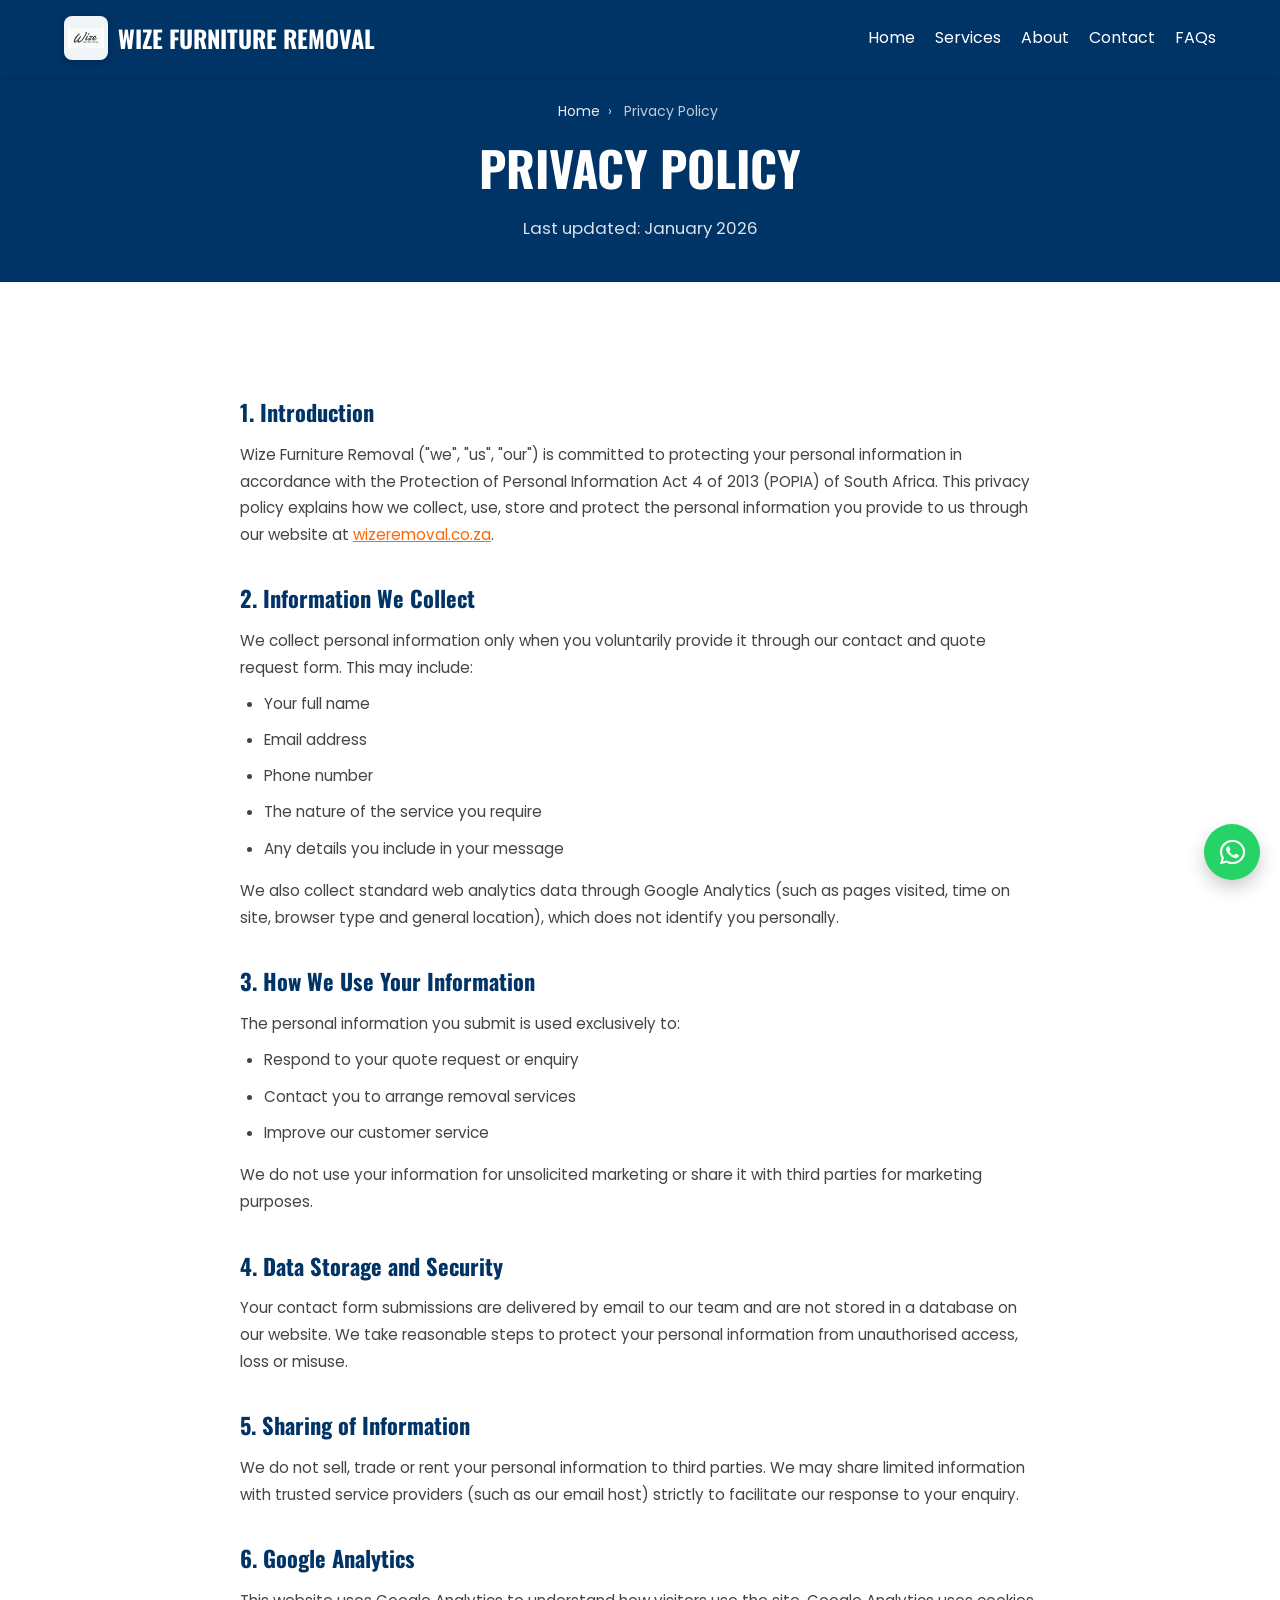
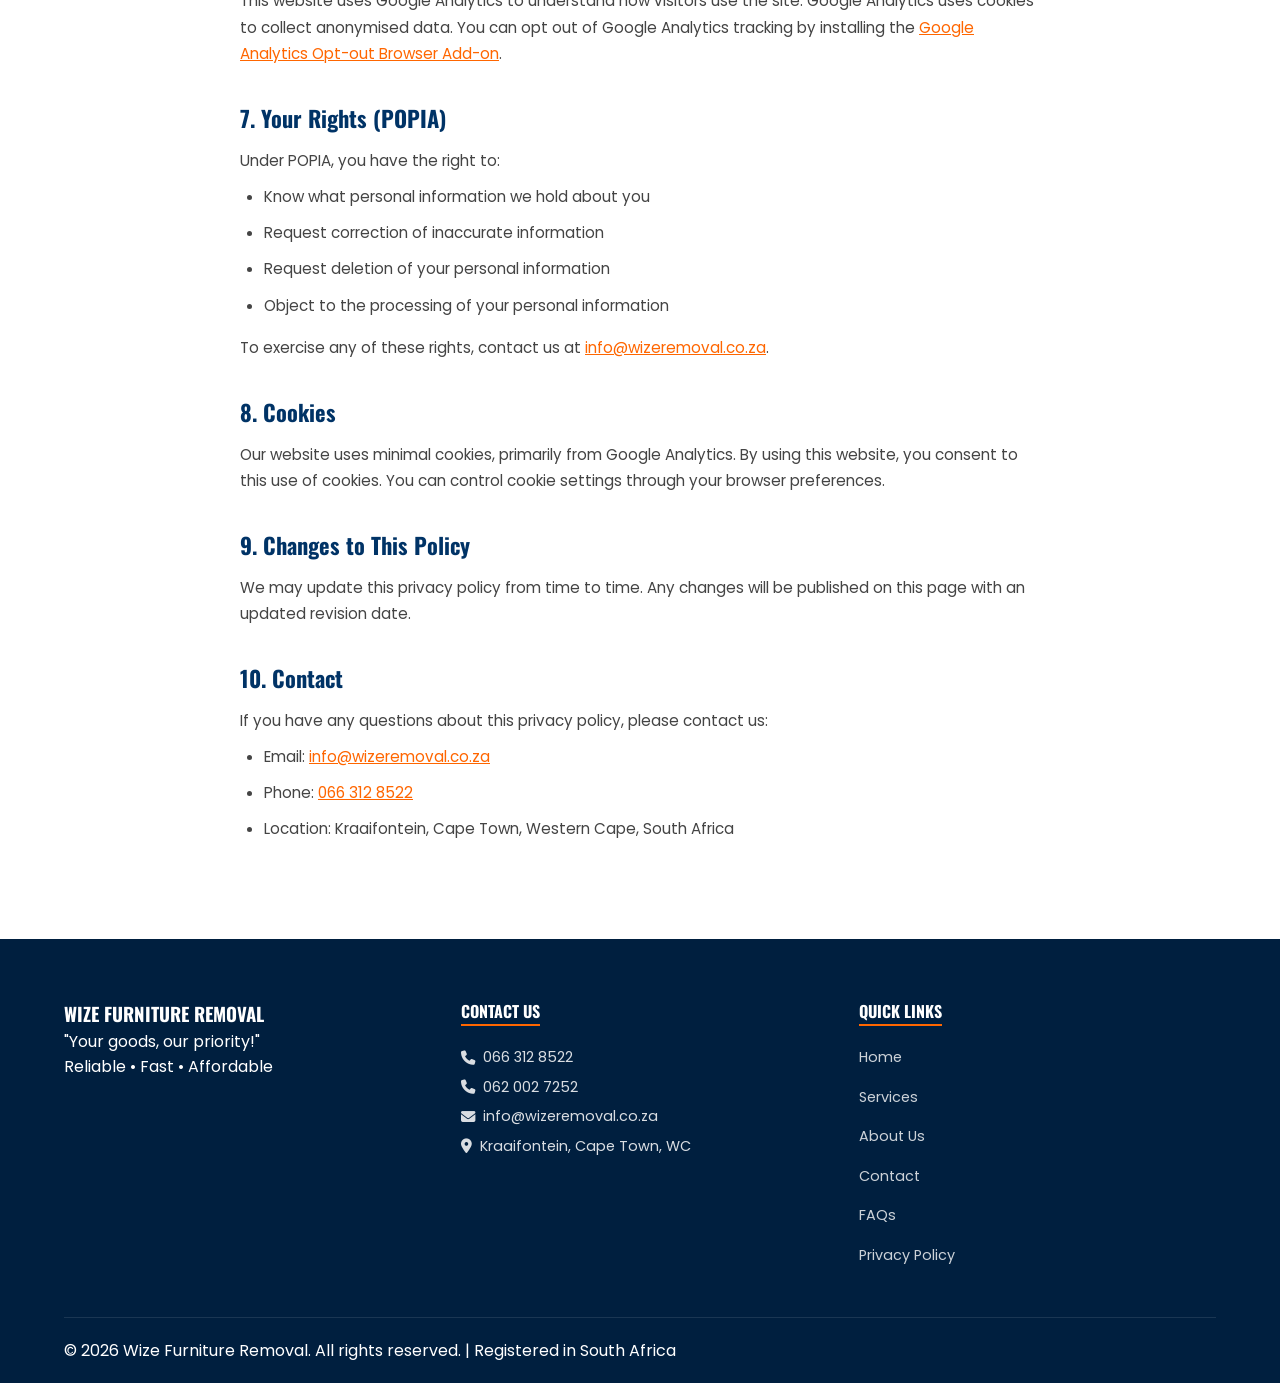
<file: privacy-policy.html>
<!DOCTYPE html>
<html lang="en-ZA">
<head>
  <meta charset="UTF-8">
  <meta name="viewport" content="width=device-width, initial-scale=1.0">
  <title>Privacy Policy | Wize Furniture Removal</title>
  <meta name="description" content="Privacy policy for Wize Furniture Removal. Learn how we collect, use and protect your personal information in accordance with POPIA.">
  <meta name="robots" content="index,follow">
  <link rel="canonical" href="https://wizeremoval.co.za/privacy-policy.html">
  <meta name="theme-color" content="#003366">

  <!-- Google Analytics GA4 -->
  <script async src="https://www.googletagmanager.com/gtag/js?id=G-XXXXXXXXXX"></script>
  <script>
    window.dataLayer = window.dataLayer || [];
    function gtag(){dataLayer.push(arguments);}
    gtag('js', new Date());
    gtag('config', 'G-TX15N6QD6J');
  </script>

  <!-- Breadcrumb Schema -->
  <script type="application/ld+json">
  {
    "@context": "https://schema.org",
    "@type": "BreadcrumbList",
    "itemListElement": [
      {"@type": "ListItem", "position": 1, "name": "Home", "item": "https://wizeremoval.co.za/"},
      {"@type": "ListItem", "position": 2, "name": "Privacy Policy", "item": "https://wizeremoval.co.za/privacy-policy.html"}
    ]
  }
  </script>

  <link rel="preconnect" href="https://fonts.googleapis.com">
  <link rel="preconnect" href="https://fonts.gstatic.com" crossorigin>
  <link href="https://fonts.googleapis.com/css2?family=Oswald:wght@400;700&family=Poppins:wght@300;400;600&display=swap" rel="stylesheet">
  <link rel="stylesheet" href="https://cdnjs.cloudflare.com/ajax/libs/font-awesome/6.4.0/css/all.min.css">
  <link rel="stylesheet" href="style.css">
</head>
<body>

  <header class="navbar">
    <div class="container">
      <a href="index.html" class="logo">
        <img src="images/logo.png" alt="Wize Furniture Removal logo" class="logo-image" width="50" height="50" loading="eager" decoding="async">
        <span>Wize Furniture Removal</span>
      </a>
      <nav class="nav-links" aria-label="Main navigation">
        <a href="index.html">Home</a>
        <a href="services.html">Services</a>
        <a href="about.html">About</a>
        <a href="contact.html">Contact</a>
        <a href="faqs.html">FAQs</a>
      </nav>
      <button class="mobile-menu-btn" type="button" aria-label="Toggle navigation menu" aria-expanded="false">
        <i class="fas fa-bars" aria-hidden="true"></i>
      </button>
    </div>
  </header>

  <main id="main-content">

    <div class="page-header">
      <div class="container">
        <nav aria-label="Breadcrumb" class="breadcrumb">
          <a href="index.html">Home</a> <span aria-hidden="true">&rsaquo;</span> <span>Privacy Policy</span>
        </nav>
        <h1>Privacy Policy</h1>
        <p>Last updated: January 2026</p>
      </div>
    </div>

    <section class="privacy-section section-padding">
      <div class="container">
        <div style="max-width:800px;margin:0 auto;" class="prose-content">

          <h2>1. Introduction</h2>
          <p>Wize Furniture Removal ("we", "us", "our") is committed to protecting your personal information in accordance with the Protection of Personal Information Act 4 of 2013 (POPIA) of South Africa. This privacy policy explains how we collect, use, store and protect the personal information you provide to us through our website at <a href="https://wizeremoval.co.za/">wizeremoval.co.za</a>.</p>

          <h2>2. Information We Collect</h2>
          <p>We collect personal information only when you voluntarily provide it through our contact and quote request form. This may include:</p>
          <ul>
            <li>Your full name</li>
            <li>Email address</li>
            <li>Phone number</li>
            <li>The nature of the service you require</li>
            <li>Any details you include in your message</li>
          </ul>
          <p>We also collect standard web analytics data through Google Analytics (such as pages visited, time on site, browser type and general location), which does not identify you personally.</p>

          <h2>3. How We Use Your Information</h2>
          <p>The personal information you submit is used exclusively to:</p>
          <ul>
            <li>Respond to your quote request or enquiry</li>
            <li>Contact you to arrange removal services</li>
            <li>Improve our customer service</li>
          </ul>
          <p>We do not use your information for unsolicited marketing or share it with third parties for marketing purposes.</p>

          <h2>4. Data Storage and Security</h2>
          <p>Your contact form submissions are delivered by email to our team and are not stored in a database on our website. We take reasonable steps to protect your personal information from unauthorised access, loss or misuse.</p>

          <h2>5. Sharing of Information</h2>
          <p>We do not sell, trade or rent your personal information to third parties. We may share limited information with trusted service providers (such as our email host) strictly to facilitate our response to your enquiry.</p>

          <h2>6. Google Analytics</h2>
          <p>This website uses Google Analytics to understand how visitors use the site. Google Analytics uses cookies to collect anonymised data. You can opt out of Google Analytics tracking by installing the <a href="https://tools.google.com/dlpage/gaoptout" target="_blank" rel="noopener noreferrer">Google Analytics Opt-out Browser Add-on</a>.</p>

          <h2>7. Your Rights (POPIA)</h2>
          <p>Under POPIA, you have the right to:</p>
          <ul>
            <li>Know what personal information we hold about you</li>
            <li>Request correction of inaccurate information</li>
            <li>Request deletion of your personal information</li>
            <li>Object to the processing of your personal information</li>
          </ul>
          <p>To exercise any of these rights, contact us at <a href="mailto:info@wizeremoval.co.za">info@wizeremoval.co.za</a>.</p>

          <h2>8. Cookies</h2>
          <p>Our website uses minimal cookies, primarily from Google Analytics. By using this website, you consent to this use of cookies. You can control cookie settings through your browser preferences.</p>

          <h2>9. Changes to This Policy</h2>
          <p>We may update this privacy policy from time to time. Any changes will be published on this page with an updated revision date.</p>

          <h2>10. Contact</h2>
          <p>If you have any questions about this privacy policy, please contact us:</p>
          <ul>
            <li>Email: <a href="mailto:info@wizeremoval.co.za">info@wizeremoval.co.za</a></li>
            <li>Phone: <a href="tel:0663128522">066 312 8522</a></li>
            <li>Location: Kraaifontein, Cape Town, Western Cape, South Africa</li>
          </ul>

        </div>
      </div>
    </section>

  </main>

  <footer class="footer">
    <div class="container">
      <div class="footer-grid">
        <div class="footer-info">
          <h3 class="logo-text">Wize Furniture Removal</h3>
          <p class="footer-tagline">"Your goods, our priority!"</p>
          <p class="footer-slogan">Reliable &bull; Fast &bull; Affordable</p>
        </div>
        <div class="footer-contact">
          <h4>Contact Us</h4>
          <a href="tel:0663128522"><i class="fas fa-phone" aria-hidden="true"></i> 066 312 8522</a>
          <a href="tel:0620027252"><i class="fas fa-phone" aria-hidden="true"></i> 062 002 7252</a>
          <a href="mailto:info@wizeremoval.co.za"><i class="fas fa-envelope" aria-hidden="true"></i> info@wizeremoval.co.za</a>
          <p><i class="fas fa-map-marker-alt" aria-hidden="true"></i> Kraaifontein, Cape Town, WC</p>
        </div>
        <div class="footer-links">
          <h4>Quick Links</h4>
          <nav aria-label="Footer navigation">
            <a href="index.html">Home</a>
            <a href="services.html">Services</a>
            <a href="about.html">About Us</a>
            <a href="contact.html">Contact</a>
            <a href="faqs.html">FAQs</a>
            <a href="privacy-policy.html">Privacy Policy</a>
          </nav>
        </div>
      </div>
      <div class="footer-bottom">
        <p>&copy; 2026 Wize Furniture Removal. All rights reserved. | Registered in South Africa</p>
      </div>
    </div>
  </footer>

  <script src="script.js"></script>
</body>
</html>
</file>
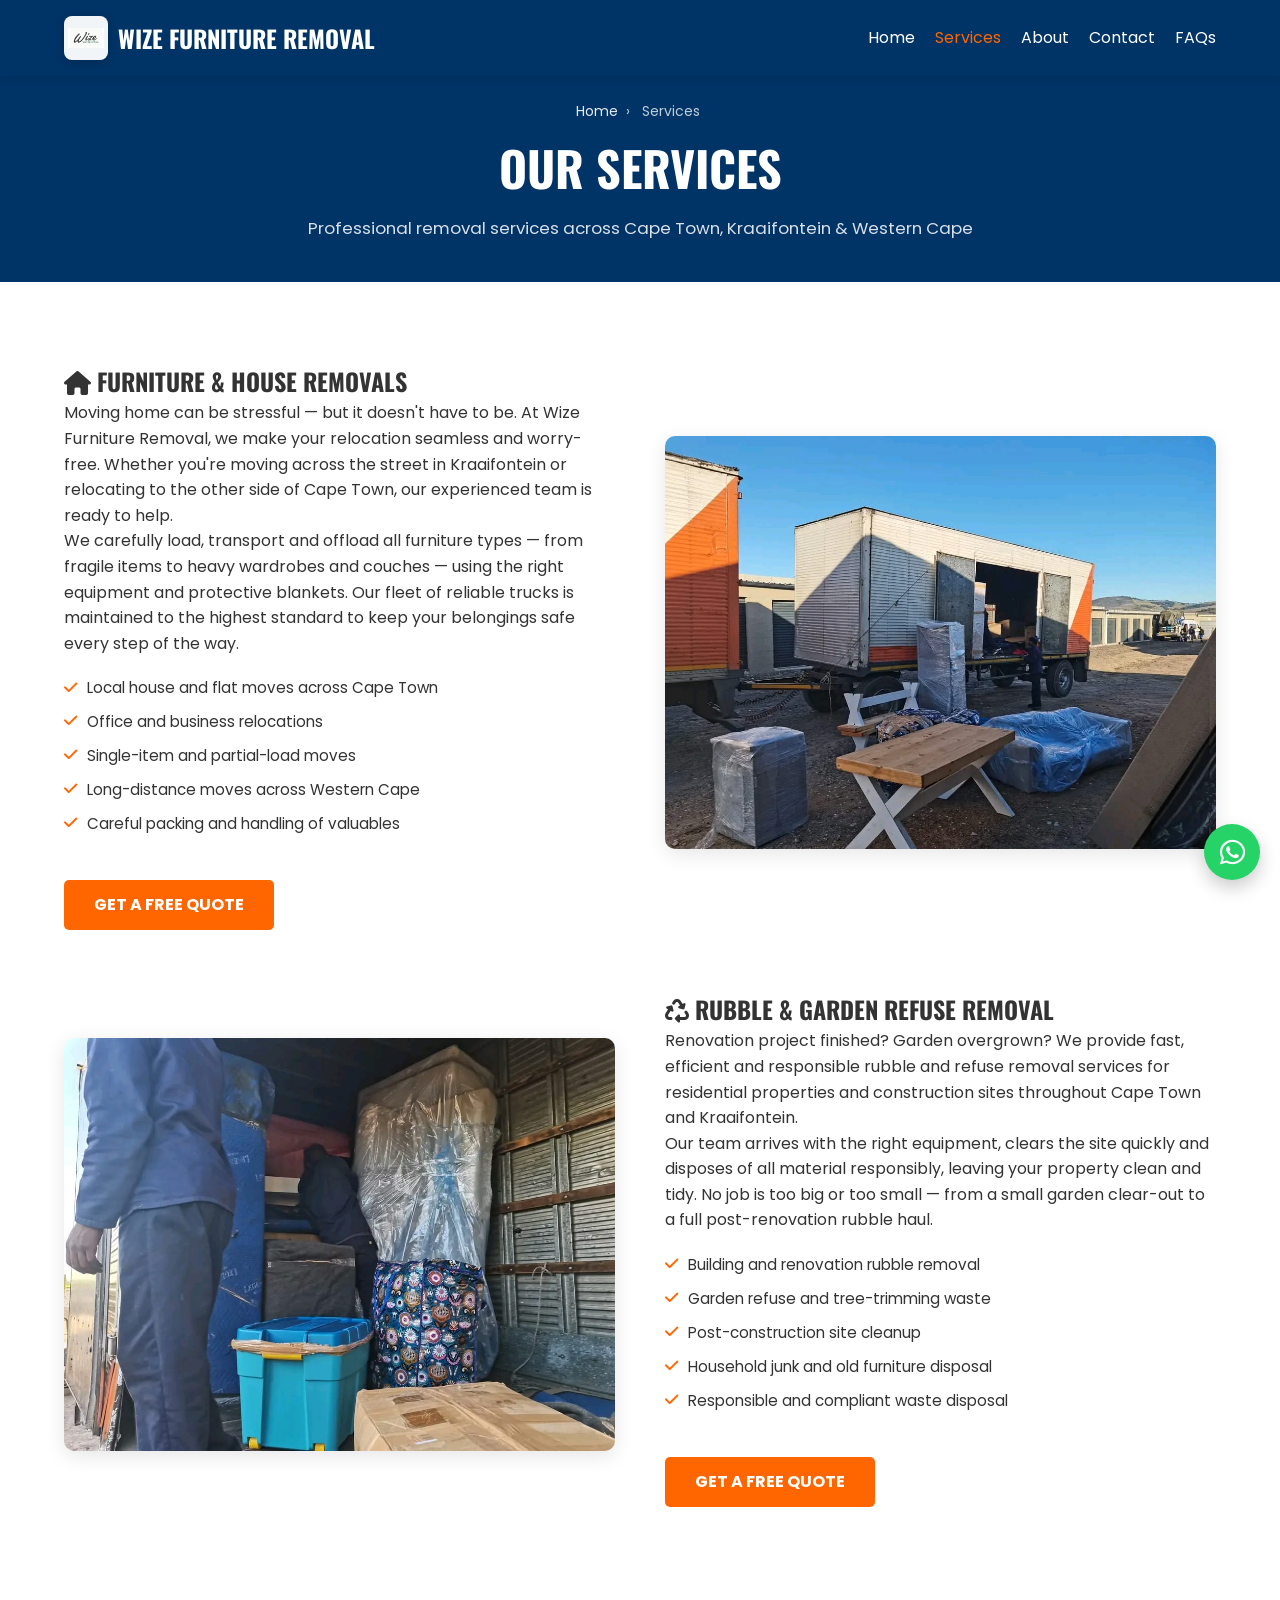
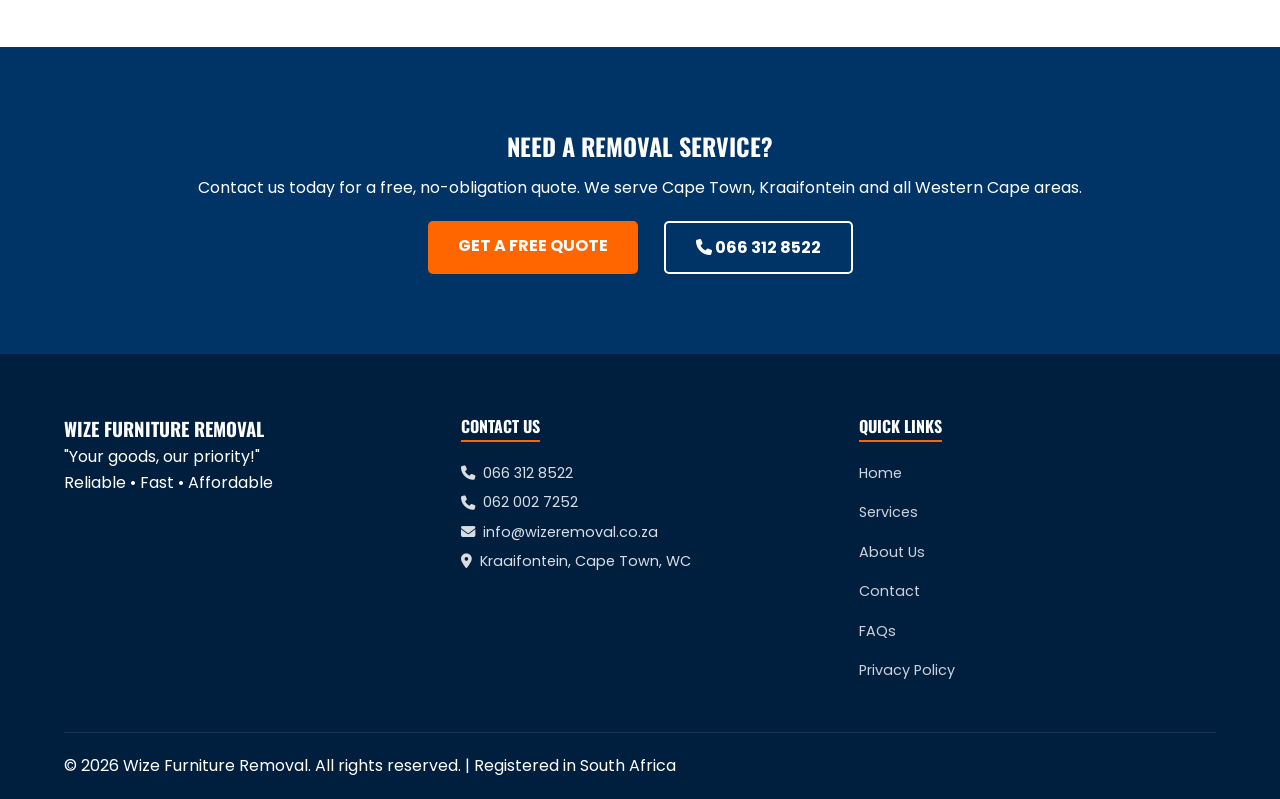
<file: services.html>
<!DOCTYPE html>
<html lang="en-ZA">
<head>
  <meta charset="UTF-8">
  <meta name="viewport" content="width=device-width, initial-scale=1.0">
  <title>Furniture Removal &amp; Rubble Removal Services | Wize Furniture Removal Cape Town</title>
  <meta name="description" content="Wize Furniture Removal offers professional furniture &amp; house removals, rubble removal and garden refuse clearing in Cape Town, Kraaifontein and Western Cape. Fast, affordable, reliable.">
  <meta name="keywords" content="furniture removal services Cape Town, house removals Cape Town, rubble removal Cape Town, garden refuse removal, moving company Cape Town, Kraaifontein movers">
  <meta name="robots" content="index,follow,max-image-preview:large,max-snippet:-1">
  <meta name="author" content="Wize Furniture Removal">
  <meta name="theme-color" content="#003366">
  <link rel="canonical" href="https://wizeremoval.co.za/services.html">

  <!-- Open Graph -->
  <meta property="og:type" content="website">
  <meta property="og:locale" content="en_ZA">
  <meta property="og:url" content="https://wizeremoval.co.za/services.html">
  <meta property="og:site_name" content="Wize Furniture Removal">
  <meta property="og:title" content="Our Removal Services | Wize Furniture Removal Cape Town">
  <meta property="og:description" content="Professional furniture removals, house moves, rubble and garden refuse removal across Cape Town and Kraaifontein. Get a free quote today.">
  <meta property="og:image" content="https://wizeremoval.co.za/images/furniture1.jpg">
  <meta property="og:image:width" content="1200">
  <meta property="og:image:height" content="630">
  <meta property="og:image:alt" content="Furniture removal service Cape Town">

  <!-- Twitter Card -->
  <meta name="twitter:card" content="summary_large_image">
  <meta name="twitter:title" content="Our Services | Wize Furniture Removal Cape Town">
  <meta name="twitter:description" content="Furniture removals, house moves and rubble removal in Cape Town. Reliable and affordable.">
  <meta name="twitter:image" content="https://wizeremoval.co.za/images/furniture1.jpg">

  <!-- Google Search Console -->
  <meta name="google-site-verification" content="wEAX7gDLoWBbUNdfz9xDv3rqmya9p2ujogTUGRFgFiE" />

  <!-- Google Analytics GA4 -->
  <script async src="https://www.googletagmanager.com/gtag/js?id=G-5G2N9NBVSQ"></script>
  <script>
    window.dataLayer = window.dataLayer || [];
    function gtag(){dataLayer.push(arguments);}
    gtag('js', new Date());
    gtag('config', 'G-5G2N9NBVSQ');
  </script>

  <!-- Structured Data: Service Page -->
  <script type="application/ld+json">
  {
    "@context": "https://schema.org",
    "@type": "ItemList",
    "name": "Wize Furniture Removal Services",
    "url": "https://wizeremoval.co.za/services.html",
    "itemListElement": [
      {
        "@type": "ListItem",
        "position": 1,
        "item": {
          "@type": "Service",
          "name": "Furniture & House Removals",
          "description": "Professional, stress-free local and long-distance furniture and house moves in Cape Town and Western Cape. Our trained team handles all furniture types with care.",
          "provider": {
            "@type": "MovingCompany",
            "name": "Wize Furniture Removal",
            "url": "https://wizeremoval.co.za/"
          },
          "areaServed": {"@type": "City", "name": "Cape Town"},
          "serviceType": "Furniture Removal",
          "url": "https://wizeremoval.co.za/services.html"
        }
      },
      {
        "@type": "ListItem",
        "position": 2,
        "item": {
          "@type": "Service",
          "name": "Rubble & Garden Refuse Removal",
          "description": "Efficient and responsible removal of building rubble and garden refuse for residential properties and construction sites across Cape Town.",
          "provider": {
            "@type": "MovingCompany",
            "name": "Wize Furniture Removal",
            "url": "https://wizeremoval.co.za/"
          },
          "areaServed": {"@type": "City", "name": "Cape Town"},
          "serviceType": "Rubble Removal",
          "url": "https://wizeremoval.co.za/services.html"
        }
      }
    ]
  }
  </script>

  <!-- Breadcrumb Schema -->
  <script type="application/ld+json">
  {
    "@context": "https://schema.org",
    "@type": "BreadcrumbList",
    "itemListElement": [
      {"@type": "ListItem", "position": 1, "name": "Home", "item": "https://wizeremoval.co.za/"},
      {"@type": "ListItem", "position": 2, "name": "Services", "item": "https://wizeremoval.co.za/services.html"}
    ]
  }
  </script>

  <link rel="preconnect" href="https://fonts.googleapis.com">
  <link rel="preconnect" href="https://fonts.gstatic.com" crossorigin>
  <link href="https://fonts.googleapis.com/css2?family=Oswald:wght@400;700&family=Poppins:wght@300;400;600&display=swap" rel="stylesheet">
  <link rel="stylesheet" href="https://cdnjs.cloudflare.com/ajax/libs/font-awesome/6.4.0/css/all.min.css">
  <link rel="stylesheet" href="style.css">
</head>
<body>

  <header class="navbar">
    <div class="container">
      <a href="index.html" class="logo">
        <img src="images/logo.png" alt="Wize Furniture Removal logo" class="logo-image" width="50" height="50" loading="eager" decoding="async" fetchpriority="high">
        <span>Wize Furniture Removal</span>
      </a>
      <nav class="nav-links" aria-label="Main navigation">
        <a href="index.html">Home</a>
        <a href="services.html" class="active" aria-current="page">Services</a>
        <a href="about.html">About</a>
        <a href="contact.html">Contact</a>
        <a href="faqs.html">FAQs</a>
      </nav>
      <button class="mobile-menu-btn" type="button" aria-label="Toggle navigation menu" aria-expanded="false">
        <i class="fas fa-bars" aria-hidden="true"></i>
      </button>
    </div>
  </header>

  <main id="main-content">

    <div class="page-header">
      <div class="container">
        <nav aria-label="Breadcrumb" class="breadcrumb">
          <a href="index.html">Home</a> <span aria-hidden="true">&rsaquo;</span> <span>Services</span>
        </nav>
        <h1>Our Services</h1>
        <p>Professional removal services across Cape Town, Kraaifontein &amp; Western Cape</p>
      </div>
    </div>

    <section class="services-detail section-padding" aria-labelledby="furniture-removals">
      <div class="container">

        <div class="service-detail-section" data-animate="fade-up">
          <div class="service-text">
            <h2 id="furniture-removals"><i class="fas fa-home" aria-hidden="true"></i> Furniture &amp; House Removals</h2>
            <p>Moving home can be stressful — but it doesn't have to be. At Wize Furniture Removal, we make your relocation seamless and worry-free. Whether you're moving across the street in Kraaifontein or relocating to the other side of Cape Town, our experienced team is ready to help.</p>
            <p>We carefully load, transport and offload all furniture types — from fragile items to heavy wardrobes and couches — using the right equipment and protective blankets. Our fleet of reliable trucks is maintained to the highest standard to keep your belongings safe every step of the way.</p>
            <ul class="service-list">
              <li><i class="fas fa-check" aria-hidden="true"></i> Local house and flat moves across Cape Town</li>
              <li><i class="fas fa-check" aria-hidden="true"></i> Office and business relocations</li>
              <li><i class="fas fa-check" aria-hidden="true"></i> Single-item and partial-load moves</li>
              <li><i class="fas fa-check" aria-hidden="true"></i> Long-distance moves across Western Cape</li>
              <li><i class="fas fa-check" aria-hidden="true"></i> Careful packing and handling of valuables</li>
            </ul>
            <a href="contact.html" class="btn btn-primary" style="margin-top:1.5rem;display:inline-block;">Get a Free Quote</a>
          </div>
          <div class="service-image">
            <img src="images/furniture1.jpg" alt="Professional furniture moving team loading truck in Cape Town" loading="lazy" decoding="async">
          </div>
        </div>

        <div class="service-detail-section" data-animate="fade-up">
          <div class="service-text">
            <h2 id="rubble-removal"><i class="fas fa-recycle" aria-hidden="true"></i> Rubble &amp; Garden Refuse Removal</h2>
            <p>Renovation project finished? Garden overgrown? We provide fast, efficient and responsible rubble and refuse removal services for residential properties and construction sites throughout Cape Town and Kraaifontein.</p>
            <p>Our team arrives with the right equipment, clears the site quickly and disposes of all material responsibly, leaving your property clean and tidy. No job is too big or too small — from a small garden clear-out to a full post-renovation rubble haul.</p>
            <ul class="service-list">
              <li><i class="fas fa-check" aria-hidden="true"></i> Building and renovation rubble removal</li>
              <li><i class="fas fa-check" aria-hidden="true"></i> Garden refuse and tree-trimming waste</li>
              <li><i class="fas fa-check" aria-hidden="true"></i> Post-construction site cleanup</li>
              <li><i class="fas fa-check" aria-hidden="true"></i> Household junk and old furniture disposal</li>
              <li><i class="fas fa-check" aria-hidden="true"></i> Responsible and compliant waste disposal</li>
            </ul>
            <a href="contact.html" class="btn btn-primary" style="margin-top:1.5rem;display:inline-block;">Get a Free Quote</a>
          </div>
          <div class="service-image">
            <img src="images/removal.jpg" alt="Rubble removal truck clearing construction site in Cape Town" loading="lazy" decoding="async">
          </div>
        </div>

      </div>
    </section>

    <section class="cta-bar section-padding" aria-labelledby="services-cta">
      <div class="container text-center">
        <h2 id="services-cta">Need a Removal Service?</h2>
        <p>Contact us today for a free, no-obligation quote. We serve Cape Town, Kraaifontein and all Western Cape areas.</p>
        <div class="cta-group">
          <a href="contact.html" class="btn btn-primary">Get a Free Quote</a>
          <a href="tel:0663128522" class="btn btn-secondary"><i class="fas fa-phone" aria-hidden="true"></i> 066 312 8522</a>
        </div>
      </div>
    </section>

  </main>

  <footer class="footer">
    <div class="container">
      <div class="footer-grid">
        <div class="footer-info">
          <h3 class="logo-text">Wize Furniture Removal</h3>
          <p class="footer-tagline">"Your goods, our priority!"</p>
          <p class="footer-slogan">Reliable &bull; Fast &bull; Affordable</p>
        </div>
        <div class="footer-contact">
          <h4>Contact Us</h4>
          <a href="tel:0663128522"><i class="fas fa-phone" aria-hidden="true"></i> 066 312 8522</a>
          <a href="tel:0620027252"><i class="fas fa-phone" aria-hidden="true"></i> 062 002 7252</a>
          <a href="mailto:info@wizeremoval.co.za"><i class="fas fa-envelope" aria-hidden="true"></i> info@wizeremoval.co.za</a>
          <p><i class="fas fa-map-marker-alt" aria-hidden="true"></i> Kraaifontein, Cape Town, WC</p>
        </div>
        <div class="footer-links">
          <h4>Quick Links</h4>
          <nav aria-label="Footer navigation">
            <a href="index.html">Home</a>
            <a href="services.html">Services</a>
            <a href="about.html">About Us</a>
            <a href="contact.html">Contact</a>
            <a href="faqs.html">FAQs</a>
            <a href="privacy-policy.html">Privacy Policy</a>
          </nav>
        </div>
      </div>
      <div class="footer-bottom">
        <p>&copy; 2026 Wize Furniture Removal. All rights reserved. | Registered in South Africa</p>
      </div>
    </div>
  </footer>

  <script src="script.js"></script>
</body>
</html>
</file>
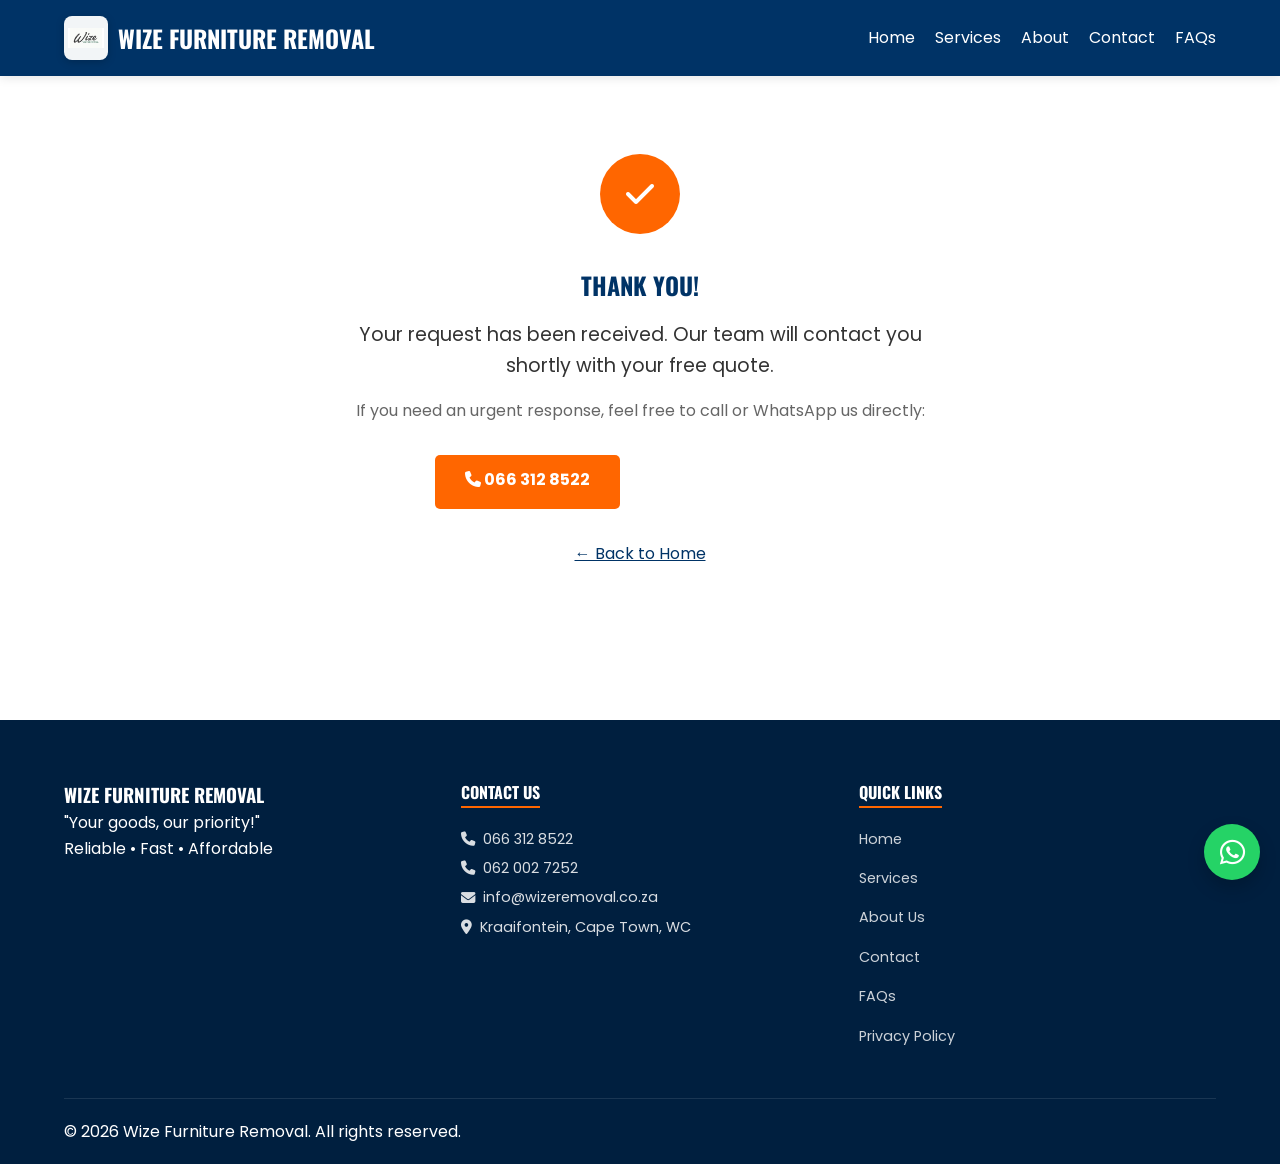
<file: thank-you.html>
<!DOCTYPE html>
<html lang="en-ZA">
<head>
  <meta charset="UTF-8">
  <meta name="viewport" content="width=device-width, initial-scale=1.0">
  <title>Thank You | Wize Furniture Removal</title>
  <meta name="description" content="Thank you for contacting Wize Furniture Removal. We have received your request and will be in touch shortly.">
  <meta name="robots" content="noindex,follow">
  <link rel="canonical" href="https://wizeremoval.co.za/thank-you.html">
  <meta name="theme-color" content="#003366">

  <!-- Google Analytics GA4 — conversion event -->
  <script async src="https://www.googletagmanager.com/gtag/js?id=G-XXXXXXXXXX"></script>
  <script>
    window.dataLayer = window.dataLayer || [];
    function gtag(){dataLayer.push(arguments);}
    gtag('js', new Date());
    gtag('config', 'G-TX15N6QD6J');
    // Track as a conversion / lead event
    gtag('event', 'generate_lead', {
      'event_category': 'Contact Form',
      'event_label': 'Quote Request Submitted'
    });
  </script>

  <link rel="preconnect" href="https://fonts.googleapis.com">
  <link rel="preconnect" href="https://fonts.gstatic.com" crossorigin>
  <link href="https://fonts.googleapis.com/css2?family=Oswald:wght@400;700&family=Poppins:wght@300;400;600&display=swap" rel="stylesheet">
  <link rel="stylesheet" href="https://cdnjs.cloudflare.com/ajax/libs/font-awesome/6.4.0/css/all.min.css">
  <link rel="stylesheet" href="style.css">
</head>
<body>

  <header class="navbar">
    <div class="container">
      <a href="index.html" class="logo">
        <img src="images/logo.png" alt="Wize Furniture Removal logo" class="logo-image" width="50" height="50" loading="eager" decoding="async">
        <span>Wize Furniture Removal</span>
      </a>
      <nav class="nav-links" aria-label="Main navigation">
        <a href="index.html">Home</a>
        <a href="services.html">Services</a>
        <a href="about.html">About</a>
        <a href="contact.html">Contact</a>
        <a href="faqs.html">FAQs</a>
      </nav>
      <button class="mobile-menu-btn" type="button" aria-label="Toggle navigation menu" aria-expanded="false">
        <i class="fas fa-bars" aria-hidden="true"></i>
      </button>
    </div>
  </header>

  <main id="main-content">
    <section class="section-padding" style="min-height:80vh;display:flex;align-items:center;">
      <div class="container text-center">
        <div style="max-width:600px;margin:0 auto;">
          <div style="width:80px;height:80px;background:var(--accent-orange);border-radius:50%;display:flex;align-items:center;justify-content:center;margin:0 auto 2rem;">
            <i class="fas fa-check" style="font-size:2rem;color:#fff;" aria-hidden="true"></i>
          </div>
          <h1 style="color:var(--primary-blue);margin-bottom:1rem;">Thank You!</h1>
          <p style="font-size:1.2rem;margin-bottom:1rem;">Your request has been received. Our team will contact you shortly with your free quote.</p>
          <p style="color:#666;margin-bottom:2rem;">If you need an urgent response, feel free to call or WhatsApp us directly:</p>
          <div class="cta-group">
            <a href="tel:0663128522" class="btn btn-primary"><i class="fas fa-phone" aria-hidden="true"></i> 066 312 8522</a>
            <a href="https://wa.me/27663128522" class="btn btn-secondary" target="_blank" rel="noopener noreferrer"><i class="fab fa-whatsapp" aria-hidden="true"></i> WhatsApp Us</a>
          </div>
          <p style="margin-top:2rem;"><a href="index.html" style="color:var(--primary-blue);text-decoration:underline;">← Back to Home</a></p>
        </div>
      </div>
    </section>
  </main>

  <footer class="footer">
    <div class="container">
      <div class="footer-grid">
        <div class="footer-info">
          <h3 class="logo-text">Wize Furniture Removal</h3>
          <p class="footer-tagline">"Your goods, our priority!"</p>
          <p class="footer-slogan">Reliable &bull; Fast &bull; Affordable</p>
        </div>
        <div class="footer-contact">
          <h4>Contact Us</h4>
          <a href="tel:0663128522"><i class="fas fa-phone" aria-hidden="true"></i> 066 312 8522</a>
          <a href="tel:0620027252"><i class="fas fa-phone" aria-hidden="true"></i> 062 002 7252</a>
          <a href="mailto:info@wizeremoval.co.za"><i class="fas fa-envelope" aria-hidden="true"></i> info@wizeremoval.co.za</a>
          <p><i class="fas fa-map-marker-alt" aria-hidden="true"></i> Kraaifontein, Cape Town, WC</p>
        </div>
        <div class="footer-links">
          <h4>Quick Links</h4>
          <nav aria-label="Footer navigation">
            <a href="index.html">Home</a>
            <a href="services.html">Services</a>
            <a href="about.html">About Us</a>
            <a href="contact.html">Contact</a>
            <a href="faqs.html">FAQs</a>
            <a href="privacy-policy.html">Privacy Policy</a>
          </nav>
        </div>
      </div>
      <div class="footer-bottom">
        <p>&copy; 2026 Wize Furniture Removal. All rights reserved.</p>
      </div>
    </div>
  </footer>

  <script src="script.js"></script>
</body>
</html>
</file>
<file: style.css>
:root {
    --primary-blue: #003366;
    --accent-orange: #FF6600;
    --highlight-yellow: #FFC107;
    --text-dark: #333;
    --text-light: #fff;
    --bg-grey: #f4f4f4;
    --white: #ffffff;
    --transition: all 0.3s ease;
}

* {
    margin: 0;
    padding: 0;
    box-sizing: border-box;
}

body {
    font-family: 'Poppins', sans-serif;
    color: var(--text-dark);
    line-height: 1.6;
    overflow-x: hidden;
}

h1, h2, h3, h4, .logo {
    font-family: 'Oswald', sans-serif;
    text-transform: uppercase;
}

.container {
    width: 90%;
    max-width: 1200px;
    margin: 0 auto;
}

section {
    padding: 80px 0;
}

.section-padding {
    padding: 80px 0;
}

.bg-grey {
    background-color: var(--bg-grey);
}

.text-center {
    text-align: center;
}

.section-title {
    font-size: 2.5rem;
    color: var(--primary-blue);
    margin-bottom: 50px;
    position: relative;
}

.section-title::after {
    content: '';
    display: block;
    width: 60px;
    height: 4px;
    background: var(--accent-orange);
    margin: 10px auto;
}

/* Navbar */
.navbar {
    background: var(--primary-blue);
    color: white;
    padding: 1rem 0;
    position: fixed;
    width: 100%;
    top: 0;
    z-index: 1000;
    box-shadow: 0 2px 10px rgba(0,0,0,0.1);
}

.navbar .container {
    display: flex;
    justify-content: space-between;
    align-items: center;
}

.logo {
    display: flex;
    align-items: center;
    gap: 10px;
    text-decoration: none;
    color: white;
    font-size: 1.5rem;
    font-weight: bold;
}

.logo i {
    color: var(--highlight-yellow);
}

.logo-image {
    width: 44px;
    height: 44px;
    object-fit: contain;
    border-radius: 8px;
    background: rgba(255, 255, 255, 0.95);
    padding: 4px;
    box-shadow: 0 2px 8px rgba(0, 0, 0, 0.2);
}

.nav-links {
    display: flex;
    gap: 20px;
}

img {
    max-width: 100%;
    height: auto;
}

.nav-links a {
    text-decoration: none;
    color: white;
    font-weight: 400;
    transition: var(--transition);
}

.nav-links a:hover, .nav-links a.active {
    color: var(--accent-orange);
}

.mobile-menu-btn {
    display: none;
    font-size: 1.5rem;
    cursor: pointer;
}

/* Buttons */
.btn {
    display: inline-block;
    padding: 12px 30px;
    border-radius: 5px;
    text-decoration: none;
    font-weight: bold;
    text-transform: uppercase;
    transition: var(--transition);
    cursor: pointer;
    border: none;
}

.btn-primary {
    background: var(--accent-orange);
    color: white;
}

.btn-primary:hover {
    background: #e65c00;
    transform: translateY(-2px);
}

.btn-secondary {
    background: transparent;
    color: white;
    border: 2px solid white;
    margin-left: 10px;
}

.btn-secondary:hover {
    background: white;
    color: var(--primary-blue);
}

/* Hero */
.hero {
    height: 100vh;
    display: flex;
    align-items: center;
    background-size: cover;
    background-position: center;
    color: white;
    text-align: center;
    padding-top: 80px;
}

.hero h1 {
    font-size: 4rem;
    margin-bottom: 10px;
}

.hero .slogan {
    font-size: 1.5rem;
    color: var(--highlight-yellow);
    margin-bottom: 5px;
}

.hero .tagline {
    font-size: 1.2rem;
    margin-bottom: 30px;
}

/* Service Cards */
.services-grid {
    display: grid;
    grid-template-columns: repeat(auto-fit, minmax(300px, 1fr));
    gap: 30px;
}

.service-card {
    background: white;
    padding: 40px;
    border-radius: 10px;
    box-shadow: 0 5px 15px rgba(0,0,0,0.05);
    text-align: center;
    transition: var(--transition);
}

.service-card:hover {
    transform: translateY(-10px);
    box-shadow: 0 10px 25px rgba(0,0,0,0.1);
}

.card-icon {
    font-size: 3rem;
    color: var(--primary-blue);
    margin-bottom: 20px;
}

.service-card h3 {
    margin-bottom: 15px;
}

.learn-more {
    display: inline-block;
    margin-top: 20px;
    color: var(--accent-orange);
    text-decoration: none;
    font-weight: bold;
}

/* Features */
.features-grid {
    display: grid;
    grid-template-columns: repeat(auto-fit, minmax(200px, 1fr));
    gap: 30px;
    text-align: center;
}

.feature-item i {
    font-size: 2.5rem;
    color: var(--accent-orange);
    margin-bottom: 20px;
}

/* Gallery */
.gallery-grid {
    display: grid;
    grid-template-columns: repeat(auto-fit, minmax(250px, 1fr));
    gap: 15px;
}

.gallery-img {
    width: 100%;
    height: 250px;
    object-fit: cover;
    border-radius: 5px;
    transition: var(--transition);
    cursor: pointer;
}

.gallery-img:hover {
    opacity: 0.8;
}

/* CTA Bar */
.cta-bar {
    background: var(--primary-blue);
    color: white;
}

.cta-bar h2 {
    margin-bottom: 10px;
}

.cta-bar p {
    margin-bottom: 20px;
}

/* Footer */
.footer {
    background: #001f3f;
    color: white;
    padding: 60px 0 20px;
}

.footer-grid {
    display: grid;
    grid-template-columns: repeat(auto-fit, minmax(250px, 1fr));
    gap: 40px;
    margin-bottom: 40px;
}

.footer h4 {
    margin-bottom: 20px;
    border-bottom: 2px solid var(--accent-orange);
    display: inline-block;
}

.footer-contact a {
    display: block;
    color: white;
    text-decoration: none;
    margin-bottom: 10px;
}

.footer-links nav a {
    display: block;
    color: white;
    text-decoration: none;
    margin-bottom: 10px;
}

.footer-bottom {
    padding-top: 20px;
    border-top: 1px solid rgba(255,255,255,0.1);
    display: flex;
    justify-content: space-between;
    align-items: center;
    flex-wrap: wrap;
    gap: 10px;
}

.social-links {
    display: flex;
    gap: 15px;
}

.social-links a {
    color: white;
    font-size: 1.2rem;
}

/* Animations */
[data-animate] {
    opacity: 1;
    transition: 1s ease;
}

.js-enabled [data-animate] {
    opacity: 0;
}

[data-animate="fade-up"] {
    transform: translateY(30px);
}

.animate-in {
    opacity: 1 !important;
    transform: none !important;
}

/* Mobile */
@media (max-width: 768px) {
    .logo-image {
        width: 38px;
        height: 38px;
    }

    .logo {
        font-size: 1.2rem;
    }

    .nav-links {
        display: none;
        position: absolute;
        top: 100%;
        left: 0;
        width: 100%;
        flex-direction: column;
        background: #003366;
        padding: 20px;
        z-index: 1000;
    }

    .nav-links.open {
        display: flex;
    }
    
    .mobile-menu-btn {
        display: block;
    }
    
    .hero h1 {
        font-size: 2.5rem;
    }
    
    .section-title {
        font-size: 2rem;
    }
}

/* Page Specific Styles */
.page-header {
    background: var(--primary-blue);
    color: white;
    padding: 100px 0 40px;
    text-align: center;
}

.page-header h1 {
    font-size: 3rem;
}

.service-detail-section {
    display: flex;
    align-items: center;
    gap: 50px;
    margin-bottom: 60px;
}

.service-detail-section:nth-child(even) {
    flex-direction: row-reverse;
}

.service-text {
    flex: 1;
}

.service-image {
    flex: 1;
}

.service-image img {
    width: 100%;
    border-radius: 10px;
    box-shadow: 0 5px 20px rgba(0,0,0,0.1);
}

@media (max-width: 992px) {
    .service-detail-section, .service-detail-section:nth-child(even) {
        flex-direction: column;
    }
}

/* Form */
.contact-container {
    display: grid;
    grid-template-columns: 1fr 1fr;
    gap: 50px;
}

.contact-form .form-group {
    margin-bottom: 20px;
}

.contact-form input, .contact-form select, .contact-form textarea {
    width: 100%;
    padding: 12px;
    border: 1px solid #ddd;
    border-radius: 5px;
}

.contact-info-boxes {
    display: grid;
    grid-template-columns: 1fr 1fr;
    gap: 20px;
    margin-bottom: 30px;
}

.info-box {
    background: white;
    padding: 20px;
    border-radius: 5px;
    text-align: center;
    box-shadow: 0 3px 10px rgba(0,0,0,0.05);
}

.info-box i {
    font-size: 2rem;
    color: var(--accent-orange);
    margin-bottom: 10px;
}

.map-container {
    height: 400px;
    margin-top: 30px;
}

@media (max-width: 768px) {
    .contact-container {
        grid-template-columns: 1fr;
        gap: 30px;
    }

    .contact-info-boxes {
        grid-template-columns: 1fr;
    }

    .map-container {
        height: 320px;
    }
}


.contact-form-container {
    background: #fff;
    padding: 30px;
    border-radius: 10px;
    box-shadow: 0 6px 20px rgba(0, 0, 0, 0.08);
}

.form-helper {
    margin-bottom: 20px;
    color: #555;
}

.hidden-field {
    position: absolute;
    left: -9999px;
    opacity: 0;
    pointer-events: none;
}

.contact-form button {
    width: 100%;
}

/* FAQ Accordion */
.accordion-item {
    border-bottom: 1px solid #ddd;
}

.accordion-header {
    padding: 20px;
    background: #fff;
    cursor: pointer;
    display: flex;
    justify-content: space-between;
    align-items: center;
    font-weight: 600;
}

.accordion-content {
    max-height: 0;
    overflow: hidden;
    transition: max-height 0.3s ease;
    background: #fdfdfd;
}

.accordion-content p {
    padding: 20px;
}

.accordion-item.active .accordion-content {
    max-height: 500px;
}

.accordion-item.active .accordion-header i {
    transform: rotate(180deg);
}

.whatsapp-float {
    position: fixed;
    right: 20px;
    bottom: 20px;
    width: 56px;
    height: 56px;
    border-radius: 50%;
    background: #25D366;
    color: #fff;
    display: flex;
    align-items: center;
    justify-content: center;
    font-size: 1.8rem;
    box-shadow: 0 8px 18px rgba(0, 0, 0, 0.2);
    z-index: 1200;
    text-decoration: none;
}

.whatsapp-float:hover {
    transform: translateY(-2px);
}

@media (max-width: 480px) {
    .btn {
        width: 100%;
        text-align: center;
    }

    .cta-group {
        display: grid;
        gap: 12px;
    }

    .btn-secondary {
        margin-left: 0;
    }
}

/* ============================================================
   SEO / Production additions
   ============================================================ */

/* Breadcrumb */
.breadcrumb {
  font-size: 0.875rem;
  color: rgba(255,255,255,0.75);
  margin-bottom: 0.5rem;
}
.breadcrumb a {
  color: rgba(255,255,255,0.9);
  text-decoration: none;
}
.breadcrumb a:hover {
  text-decoration: underline;
}
.breadcrumb span {
  margin: 0 0.25rem;
}

/* Page header subtitle */
.page-header p {
  color: rgba(255,255,255,0.85);
  font-size: 1.05rem;
  margin-top: 0.5rem;
}

/* Section intro */
.section-intro {
  max-width: 700px;
  margin: -2rem auto 2.5rem;
  color: #555;
  font-size: 1rem;
}

/* Service checklist */
.service-list {
  list-style: none;
  padding: 0;
  margin: 1.25rem 0;
}
.service-list li {
  display: flex;
  align-items: flex-start;
  gap: 0.6rem;
  margin-bottom: 0.6rem;
  font-size: 0.95rem;
}
.service-list li .fa-check {
  color: var(--accent-orange);
  margin-top: 0.2rem;
  flex-shrink: 0;
}

/* CTA group: support two buttons */
.cta-group {
  display: flex;
  gap: 1rem;
  flex-wrap: wrap;
  justify-content: center;
}
.hero-content .cta-group {
  margin-top: 1.5rem;
}

/* Contact info boxes — 2x2 grid */
.contact-info-boxes {
  display: grid;
  grid-template-columns: 1fr 1fr;
  gap: 1rem;
  margin: 1.5rem 0;
}
@media (max-width: 480px) {
  .contact-info-boxes {
    grid-template-columns: 1fr;
  }
}
.info-box i {
  font-size: 1.4rem;
}

/* Footer email link */
.footer-contact a,
.footer-contact p {
  display: flex;
  align-items: center;
  gap: 0.5rem;
  margin-bottom: 0.4rem;
  color: rgba(255,255,255,0.85);
  text-decoration: none;
  font-size: 0.9rem;
}
.footer-contact a:hover {
  color: var(--highlight-yellow);
}

/* Footer credit line */
.footer-credit {
  font-size: 0.8rem;
  color: rgba(255,255,255,0.5);
  margin-top: 0.25rem;
}

/* Privacy / prose content */
.prose-content h2 {
  font-size: 1.4rem;
  color: var(--primary-blue);
  margin: 2rem 0 0.75rem;
  text-transform: none;
}
.prose-content p,
.prose-content li {
  font-size: 0.95rem;
  line-height: 1.75;
  color: #444;
  margin-bottom: 0.6rem;
}
.prose-content ul {
  padding-left: 1.5rem;
  margin-bottom: 1rem;
}
.prose-content a {
  color: var(--accent-orange);
}

/* Footer nav links vertical */
.footer-links nav {
  display: flex;
  flex-direction: column;
  gap: 0.4rem;
}
.footer-links nav a {
  color: rgba(255,255,255,0.8);
  text-decoration: none;
  font-size: 0.9rem;
}
.footer-links nav a:hover {
  color: var(--highlight-yellow);
}

/* Hidden honeypot field */
.hidden-field {
  display: none !important;
}
</file>
